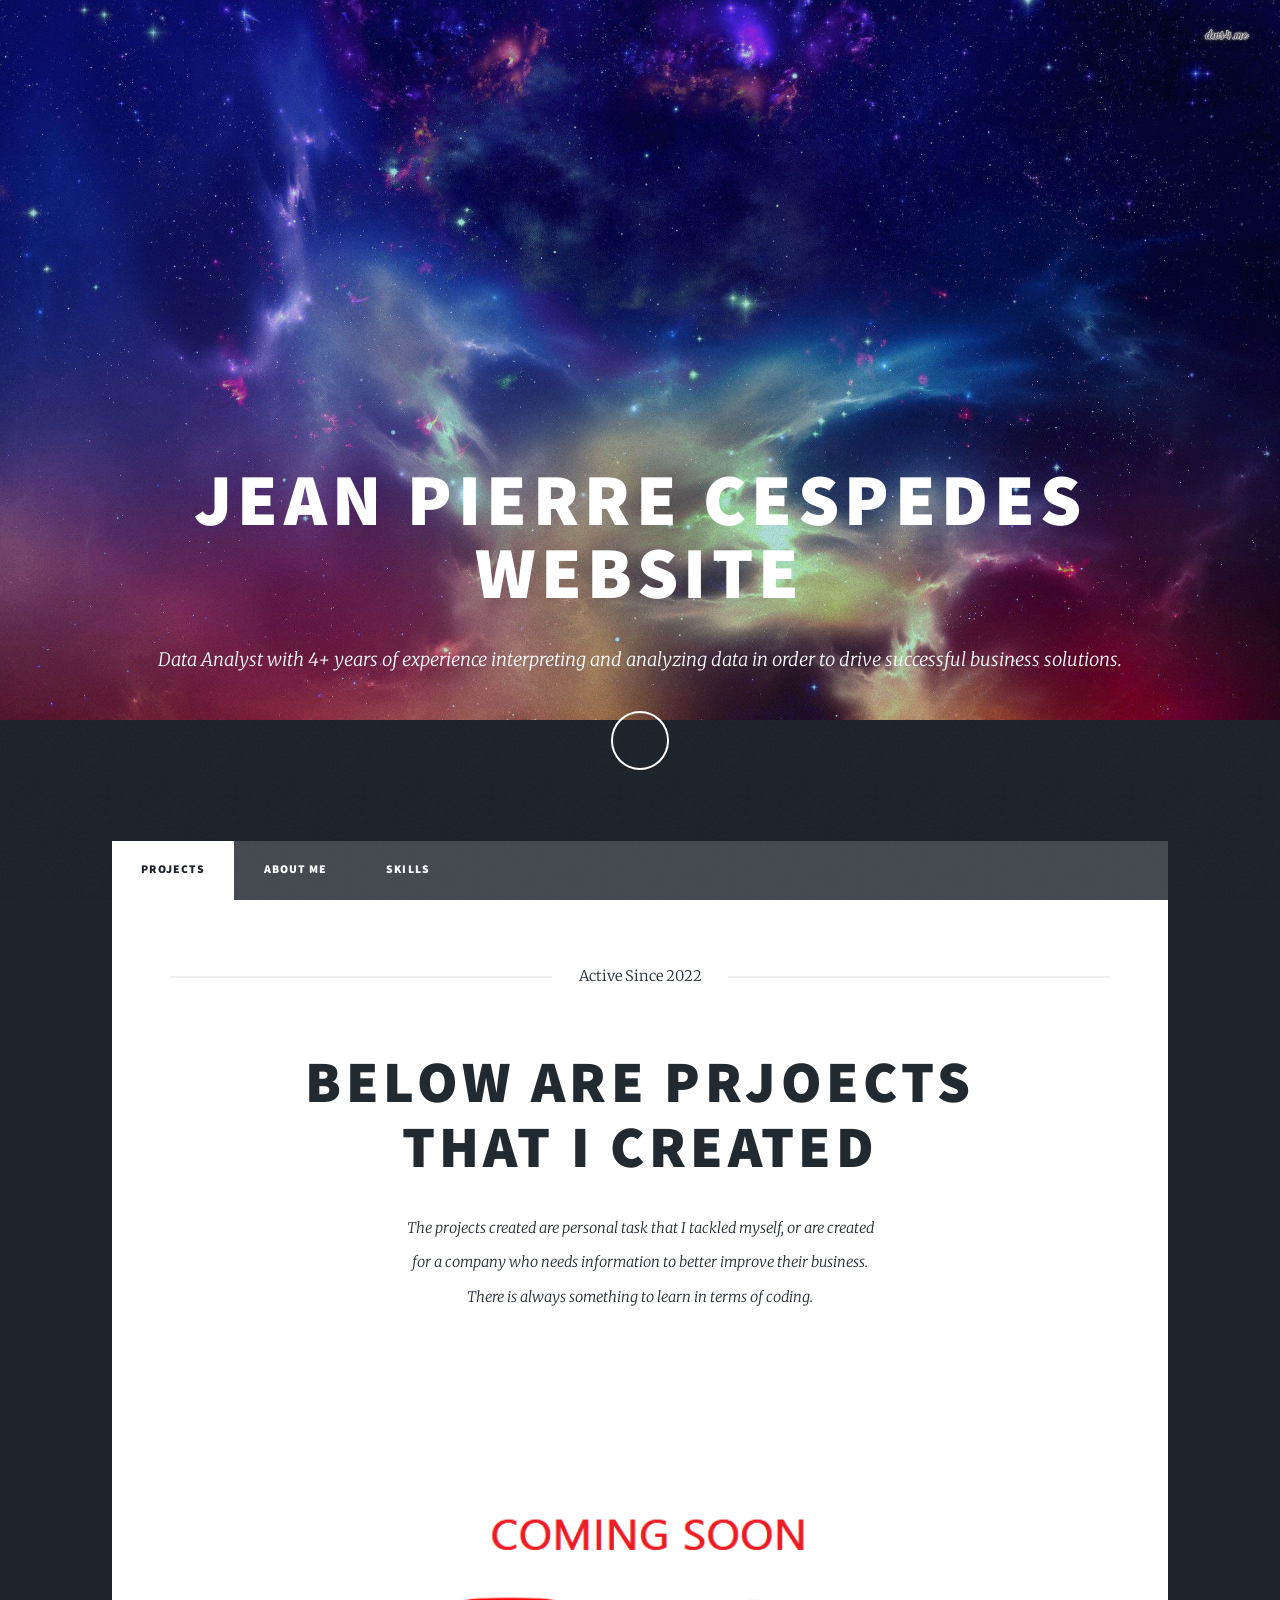
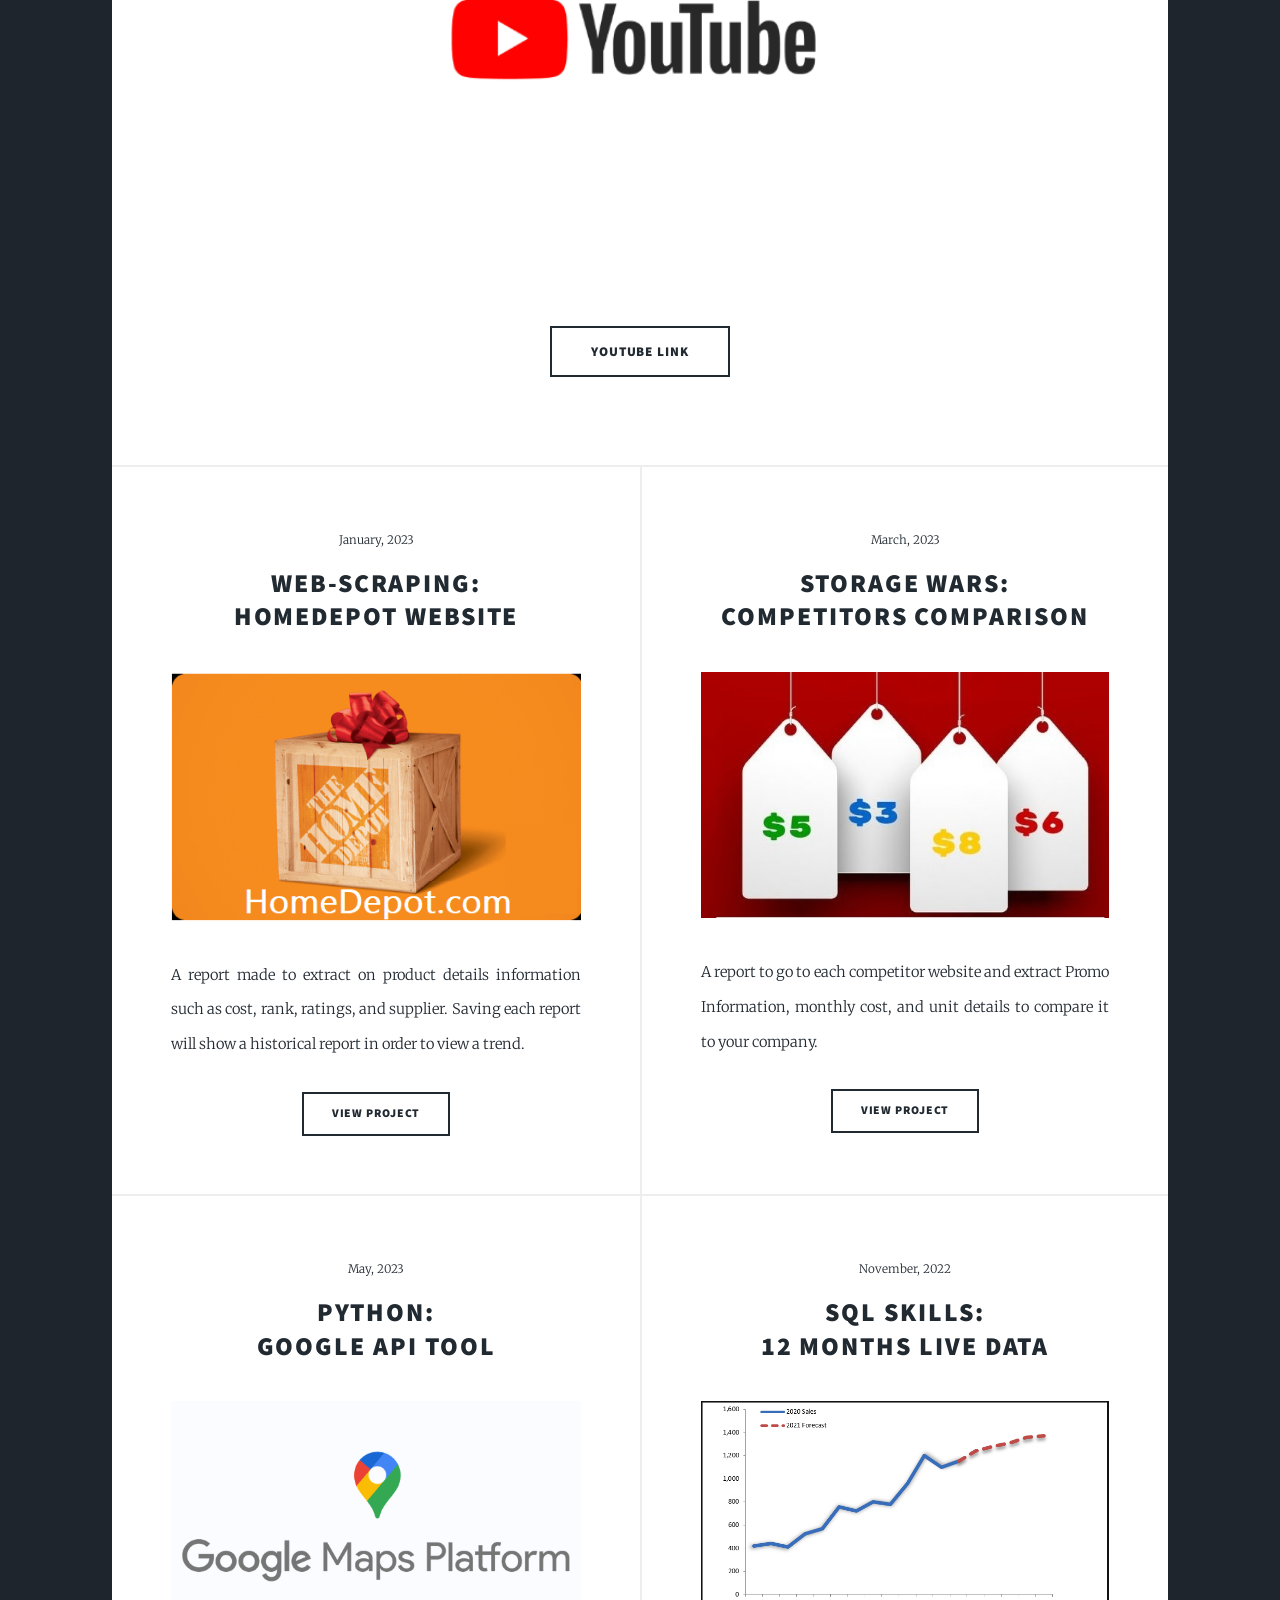
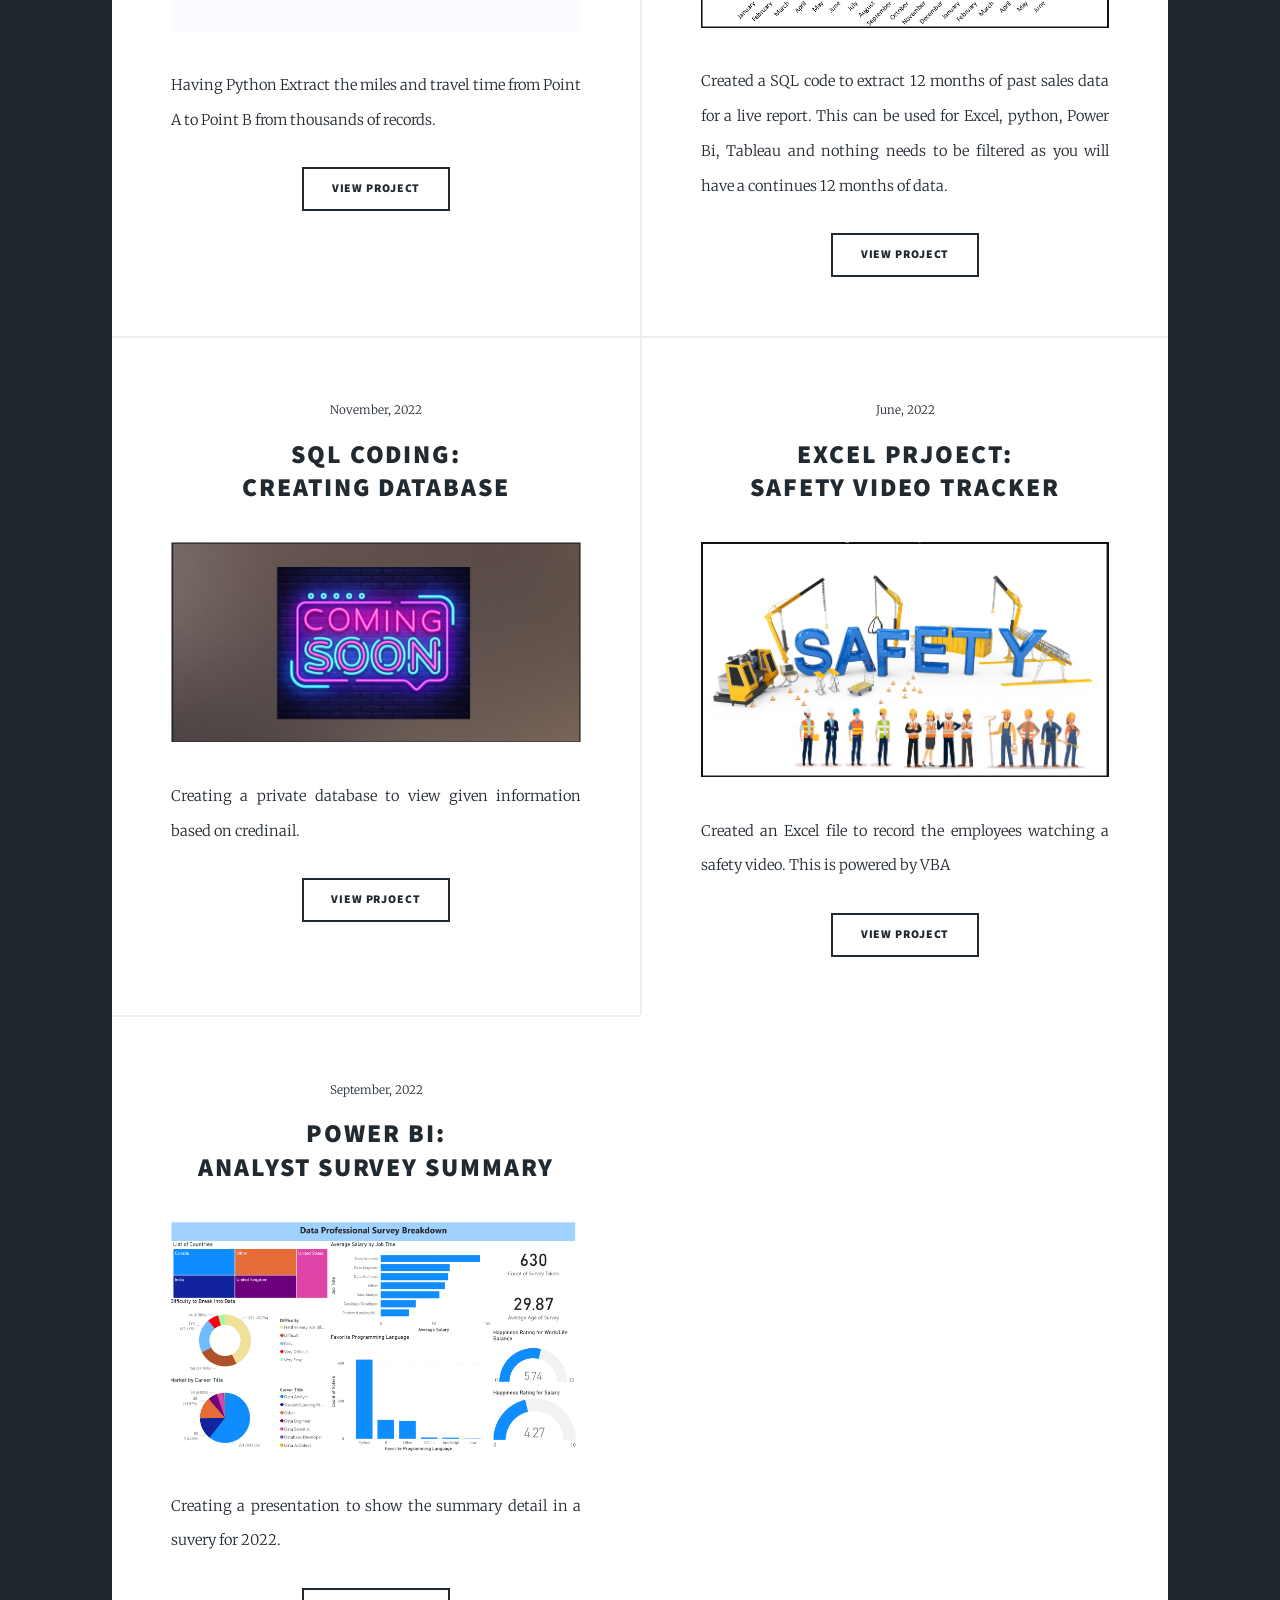
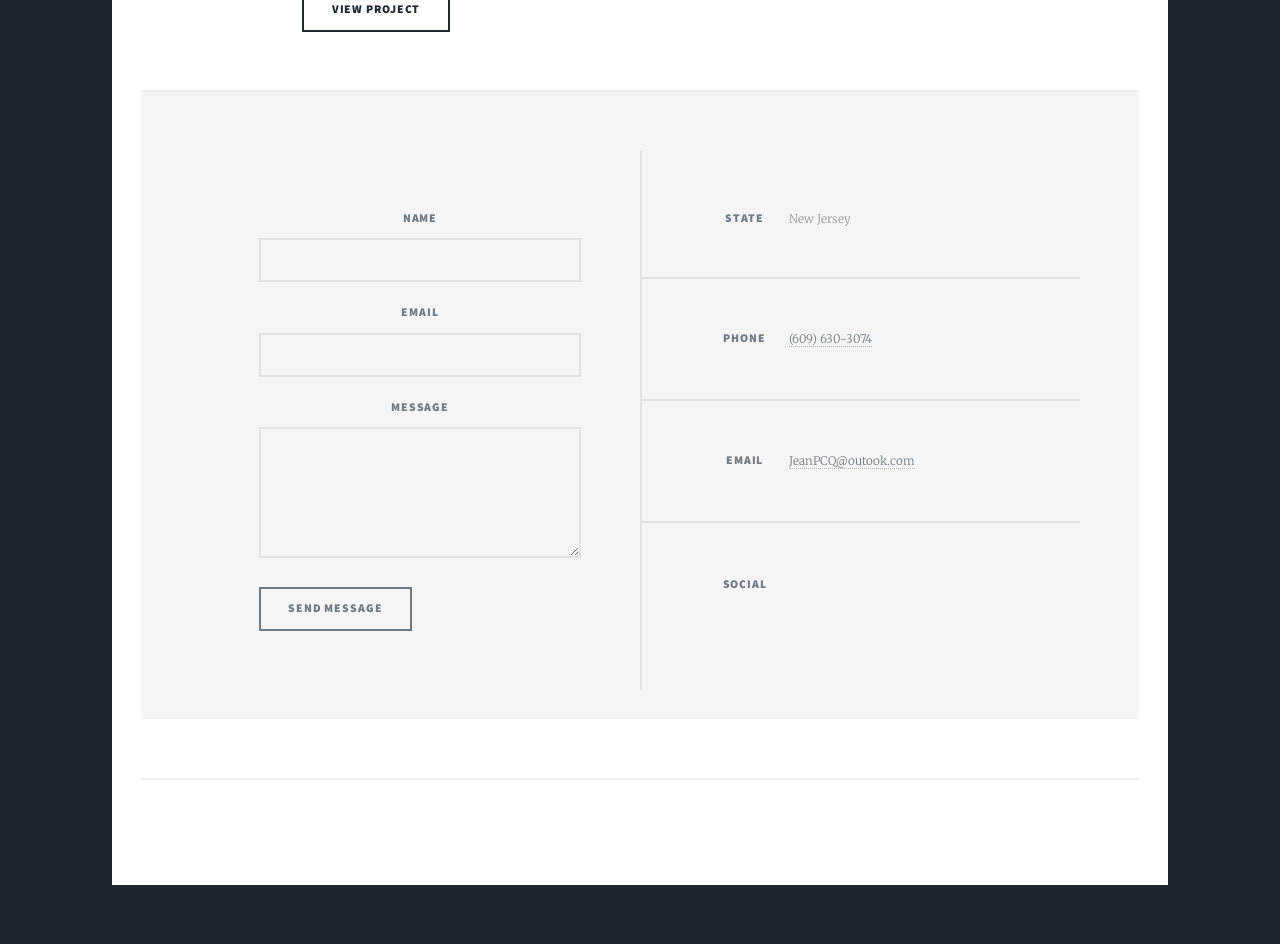
<file: index.html>
<!DOCTYPE HTML>
<html lang="en">
	<head>
		<meta charset="utf-8" />
		<meta name="viewport" content="width=device-width, initial-scale=1">
		<title> Jean Pierre Cespedes Website</title>
		<link rel="stylesheet" href="assets/css/main.css" />
		<noscript><link rel="stylesheet" href="assets/css/noscript.css" /></noscript>
	</head>
	<body class="is-preload">

		<!-- Wrapper -->
			<div id="wrapper" class="fade-in">

				<!-- Intro -->
					<div id="intro">
						<h1>Jean Pierre Cespedes<br />
						Website</h1>
						<p>Data Analyst with 4+ years of experience interpreting and analyzing data in order to drive successful business solutions.</p>
						<ul class="actions">
							<li><a href="#header" class="button icon solid solo fa-arrow-down scrolly">Continue</a></li>
						</ul>
					</div>

				<!-- Header -->
					<header id="header">
						<a href="index.html" class="logo">Projects</a>
					</header>

				<!-- Nav -->
					<nav id="nav">
						<ul class="links">
							<li class="active"><a href="index.html">Projects</a></li>
							<li><a href="generic.html">About Me</a></li>
							<li><a href="elements.html">Skills</a></li>
						</ul>
						<ul class="icons">
							<li><a href="https://www.linkedin.com/in/jean-c-959b56139/" class="icon brands alt fa-linkedin"><span class="label">LinkedIn</span></a></li>
							<li><a href="https://github.com/JeanPyerC?tab=repositories" class="icon brands alt fa-github"><span class="label">GitHub</span></a></li>
						</ul>
					</nav>

				<!-- Main -->
					<div id="main">

						<!-- Featured Post -->
							<article class="post featured">
								<header class="major">
									<span class="date">Active Since 2022</span>
									<h2><a href="#">Below are Prjoects<br />
									that I created</a></h2>
									<p>The projects created are personal task that I tackled myself, or are created<br />
									for a company who needs information to better improve their business.<br />
									There is always something to learn in terms of coding.</p>
								</header>
								<a href="#" class="image main" title="Link to YouTube"><img src="images/YoutubeLink.png" alt="" /></a>
								<ul class="actions special">
									<li><a href="#" class="button large">YouTube Link</a></li>
								</ul>
							</article>
						<!-- Posts -->
							<section class="posts">
								<article>
									<header>
										<span class="date">January, 2023</span>
										<h2><a href="#">Web-Scraping:<br />
										HomeDepot Website </a></h2>
									</header>
									<a href="https://github.com/JeanPyerC/Home_Depot_Scraper" class="image fit" title = "Web-Scraping: HomeDepot Website"><img src="images/HomeDepot.com.png" alt="" /></a>
									<p>A report made to extract on product details information such as cost, rank, ratings, and supplier. Saving each report will show a historical report in order to view a trend.</p>
									<ul class="actions special">
										<li><a href="https://github.com/JeanPyerC/Home_Depot_Scraper" class="button">View Project</a></li>
									</ul>
								</article>
								<article>
									<header>
										<span class="date">March, 2023</span>
										<h2><a href="#">Storage Wars:<br />
										Competitors Comparison </a></h2>
									</header>
									<a href="#" class="image fit" title="Storage Wars: Competitors Comparison"><img src="images/StrorageCompetitorComparison.jpg" alt="" /></a>
									<p>A report to go to each competitor website and extract Promo Information, monthly cost, and unit details to compare it to your company.</p>
									<ul class="actions special">
										<li><a href="#" class="button">View Project</a></li>
									</ul>
								</article>
								<article>
									<header>
										<span class="date">May, 2023</span>
										<h2>Python:<br />
										Google API Tool</a></h2>
									</header>
									<a href="https://github.com/JeanPyerC/Google_API" class="image fit" title="Python: Google API Tool"><img src="images/GoogleMapsAPI.png" alt="" /></a>
									<p>Having Python Extract the miles and travel time from Point A to Point B from thousands of records.</p>
									<ul class="actions special">
										<li><a href="https://github.com/JeanPyerC/Google_API" class="button">View Project</a></li>
									</ul>
								</article>
								<article>
									<header>
										<span class="date">November, 2022</span>
										<h2>SQL Skills:<br />
										12 Months Live Data</a></h2>
									</header>
									<a href="https://github.com/JeanPyerC/Live_Sales_Data" class="image fit" title="SQL Skills: 12 Months Live Data"><img src="images/SQLSales.png" alt="" /></a>
									<p>Created a SQL code to extract 12 months of past sales data for a live report. This can be used for Excel, python, Power Bi, Tableau and nothing needs to be filtered as you will have a continues 12 months of data.</p>
									<ul class="actions special">
										<li><a href="https://github.com/JeanPyerC/Live_Sales_Data" class="button">View Project</a></li>
									</ul>
								</article>
								<article>
									<header>
										<span class="date">November, 2022</span>
										<h2><a href="#">SQL Coding:<br />
										Creating Database</a></h2>
									</header>
									<a href="#" class="image fit" title="SQL Coding: Creating Database"><img src="images/ComingSoon.png" alt="" /></a>
									<p>Creating a private database to view given information based on credinail.</p>
									<ul class="actions special">
										<li><a href="#" class="button">View Prjoect</a></li>
									</ul>
								</article>
								<article>
									<header>
										<span class="date">June, 2022</span>
										<h2>Excel Prjoect:<br />
										Safety Video Tracker</a></h2>
									</header>
									<a class="image fit"><img src="images/ExcelSafetyVideo.png" alt="" /></a>
									<p>Created an Excel file to record the employees watching a safety video. This is powered by VBA</p>
									<ul class="actions special">
										<li><a href="https://github.com/JeanPyerC/Safety_Video_Log" class="button">View Project</a></li>
									</ul>
								</article>
								<article>
									<header>
										<span class="date">September, 2022</span>
										<h2>Power Bi:<br />
										Analyst Survey Summary</a></h2>
									</header>
									<a class="image fit"><img src="images/PowerBi-2022_Survey_Analyst.png" alt="" /></a>
									<p>Creating a presentation to show the summary detail in a suvery for 2022.</p>
									<ul class="actions special">
										<li><a href="https://app.powerbi.com/groups/me/reports/1873a362-6a4c-4ca5-83cc-abce7375c446/ReportSection" class="button">View Project</a></li>
									</ul>
								</article>
							</section>

						<!-- Footer -->
							<!--<footer>
								<div class="pagination">
									<a href="#" class="previous">Prev</a>-->
								<!--	<a href="#" class="page active">1</a>
									<a href="#" class="page">2</a>
									<a href="#" class="page">3</a>
									<span class="extra">&hellip;</span>
									<a href="#" class="page">8</a>
									<a href="#" class="page">9</a>
									<a href="#" class="page">10</a>
									<a href="#" class="next">Next</a>
								</div>
							</footer>

					</div>

				<!-- Footer -->
					<footer id="footer">
						<section>
							<form method="post" action="#">
								<div class="fields">
									<div class="field">
										<label for="name">Name</label>
										<input type="text" name="name" id="name" />
									</div>
									<div class="field">
										<label for="email">Email</label>
										<input type="text" name="email" id="email" />
									</div>
									<div class="field">
										<label for="message">Message</label>
										<textarea name="message" id="message" rows="3"></textarea>
									</div>
								</div>
								<ul class="actions">
									<li><input type="submit" value="Send Message" /></li>
								</ul>
							</form>
						</section>
						<section class="split contact">
							<section class="alt">
								<h3>State</h3>
								<p>New Jersey</p>
							</section>
							<section>
								<h3>Phone</h3>
								<p><a href="#">(609) 630-3074</a></p>
							</section>
							<section>
								<h3>Email</h3>
								<p><a href="#">JeanPCQ@outook.com</a></p>
							</section>
							<section>
								<h3>Social</h3>
								<ul class="icons alt">
									<li><a href="https://www.linkedin.com/in/jean-c-959b56139/" class="icon brands alt fa-linkedin"><span class="label">LinkedIn</span></a></li>
									<li><a href="https://github.com/JeanPyerC?tab=repositories" class="icon brands alt fa-github"><span class="label">GitHub</span></a></li>
								</ul>
							</section>
						</section>
					</footer>

				<!-- Copyright -->
					<div id="copyright">
						<ul><li>&copy; JeanPCQ </li><li> This website is monitor by Jean Pierre Cespedes </a></li></ul>
					</div>

			</div>

		<!-- Scripts -->
			<script src="assets/js/jquery.min.js"></script>
			<script src="assets/js/jquery.scrollex.min.js"></script>
			<script src="assets/js/jquery.scrolly.min.js"></script>
			<script src="assets/js/browser.min.js"></script>
			<script src="assets/js/breakpoints.min.js"></script>
			<script src="assets/js/util.js"></script>
			<script src="assets/js/main.js"></script>

	</body>
</html>
</file>
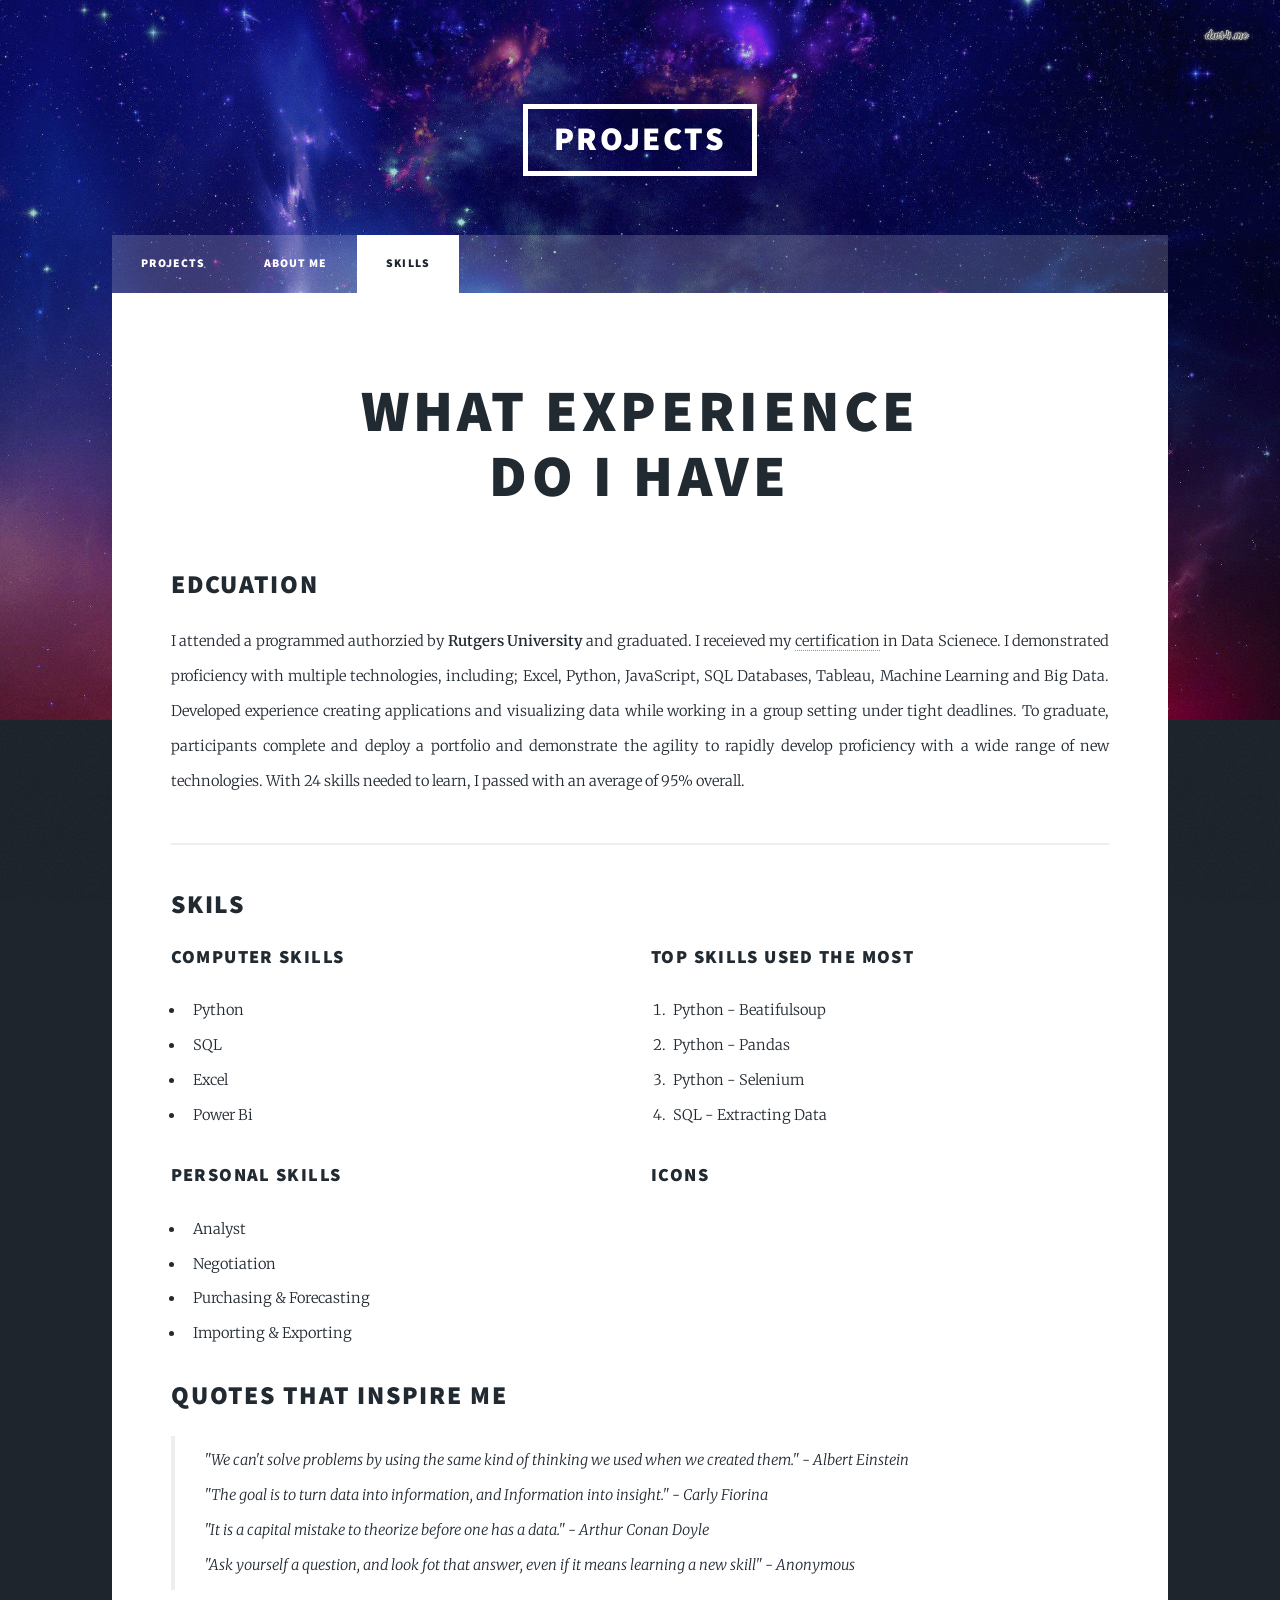
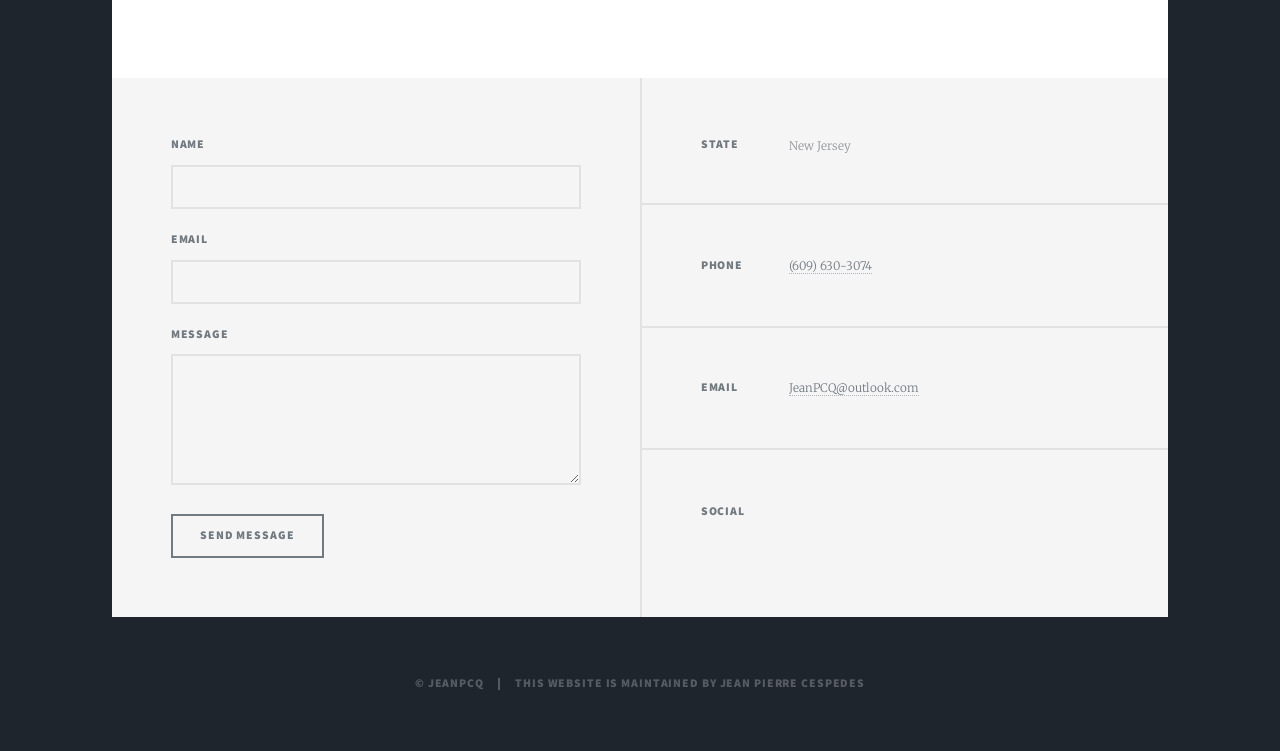
<file: elements.html>
<!DOCTYPE HTML>
<html lang="en">
	<head>
		<meta charset="utf-8" />
		<meta name="viewport" content="width=device-width, initial-scale=1">
		<title>Background Information</title>
		<link rel="stylesheet" href="assets/css/main.css" />
		<noscript><link rel="stylesheet" href="assets/css/noscript.css" /></noscript>
	</head>
	<body class="is-preload">

		<!-- Wrapper -->
			<div id="wrapper">

				<!-- Header -->
					<header id="header">
						<a href="index.html" class="logo">Projects</a>
					</header>

				<!-- Nav -->
					<nav id="nav">
						<ul class="links">
							<li><a href="index.html">Projects</a></li>
							<li><a href="generic.html">About Me</a></li>
							<li class="active"><a href="elements.html">Skills</a></li>
						</ul>
						<ul class="icons">
							<li><a href="https://www.linkedin.com/in/jean-c-959b56139/" class="icon brands alt fa-linkedin"><span class="label">LinkedIn</span></a></li>
							<li><a href="https://github.com/JeanPyerC?tab=repositories" class="icon brands alt fa-github"><span class="label">GitHub</span></a></li>
						</ul>
					</nav>

				<!-- Main -->
					<div id="main">

						<!-- Post -->
							<section class="post">
								<header class="major">
									<h1>What Experience<br />
									Do I have</h1>
								</header>

								<!-- Text stuff -->
									<h2>Edcuation</h2>
									<p>I attended a programmed authorzied by <b>Rutgers University</b> and graduated. I receieved my <a href="https://www.credly.com/badges/18e54d21-bced-44b0-8982-285d8b2b0a6f"> certification</a> in Data Scienece. I demonstrated proficiency with multiple technologies, including; Excel, Python, JavaScript, SQL Databases, Tableau, Machine Learning and Big Data. Developed experience creating applications and visualizing data while working in a group setting under tight deadlines. To graduate, participants complete and deploy a portfolio and demonstrate the agility to rapidly develop proficiency with a wide range of new technologies. With 24 skills needed to learn, I passed with an average of 95% overall. 
									<hr />


								<!-- Lists -->
									<h2>Skils</h2>
									<div class="row">
										<div class="col-6 col-12-small">

											<h3>Computer Skills</h3>
											<ul>
												<li>Python</li>
												<li>SQL</li>
												<li>Excel</li>
												<li>Power Bi</li>
											</ul>

											<h3>Personal Skills</h3>
											<ul class="alt">
												<li>Analyst</li>
												<li>Negotiation</li>
												<li>Purchasing & Forecasting</li>
												<li>Importing & Exporting</li>
											</ul>

										</div>
										<div class="col-6 col-12-small">

											<h3>Top Skills Used The Most</h3>
											<ol>
												<li>Python - Beatifulsoup</li>
												<li>Python - Pandas</li>
												<li>Python - Selenium</li>
												<li>SQL - Extracting Data</li>
											</ol>

											<h3>Icons</h3>
											<ul class="icons">
												<li><a href="https://www.linkedin.com/in/jean-c-959b56139/" class="icon brands alt fa-linkedin"><span class="label">LinkedIn</span></a></li>
												<li><a href="https://github.com/JeanPyerC?tab=repositories" class="icon brands alt fa-github"><span class="label">GitHub</span></a></li>

										</div>
									</div>

								<!-- Blockquote -->
									<h2> Quotes that Inspire Me </h2>
									<blockquote>"We can't solve problems by using the same kind of thinking we used when we created them." - Albert Einstein<br />
										"The goal is to turn data into information, and Information into insight." - Carly Fiorina<br />
										"It is a capital mistake to theorize before one has a data." - Arthur Conan Doyle<br />
										"Ask yourself a question, and look fot that answer, even if it means learning a new skill" - Anonymous
										
									</blockquote>
</code></pre>

							</section>

					</div>

				<!-- Footer -->
					<footer id="footer">
						<section>
							<form method="post" action="#">
								<div class="fields">
									<div class="field">
										<label for="name">Name</label>
										<input type="text" name="name" id="name" />
									</div>
									<div class="field">
										<label for="email">Email</label>
										<input type="text" name="email" id="email" />
									</div>
									<div class="field">
										<label for="message">Message</label>
										<textarea name="message" id="message" rows="3"></textarea>
									</div>
								</div>
								<ul class="actions">
									<li><input type="submit" value="Send Message" /></li>
								</ul>
							</form>
						</section>
						<section class="split contact">
							<section class="alt">
								<h3>STATE</h3>
								<p>New Jersey</p>
							</section>
							<section>
								<h3>Phone</h3>
								<p><a href="#">(609) 630-3074</a></p>
							</section>
							<section>
								<h3>Email</h3>
								<p><a href="#">JeanPCQ@outlook.com</a></p>
							</section>
							<section>
								<h3>Social</h3>
								<ul class="icons alt">
									<li><a href="https://www.linkedin.com/in/jean-c-959b56139/" class="icon brands alt fa-linkedin"><span class="label">LinkedIn</span></a></li>
									<li><a href="https://github.com/JeanPyerC?tab=repositories" class="icon brands alt fa-github"><span class="label">GitHub</span></a></li>
								</ul>
							</section>
						</section>
					</footer>

				<!-- Copyright -->
					<div id="copyright">
						<ul><li>&copy; JeanPCQ</li><li>THIS WEBSITE IS MAINTAINED BY JEAN PIERRE CESPEDES</a></li></ul>
					</div>

			</div>

		<!-- Scripts -->
			<script src="assets/js/jquery.min.js"></script>
			<script src="assets/js/jquery.scrollex.min.js"></script>
			<script src="assets/js/jquery.scrolly.min.js"></script>
			<script src="assets/js/browser.min.js"></script>
			<script src="assets/js/breakpoints.min.js"></script>
			<script src="assets/js/util.js"></script>
			<script src="assets/js/main.js"></script>

	</body>
</html>
</file>
<file: assets/css/main.css>
@import url(fontawesome-all.min.css);
@import url("https://fonts.googleapis.com/css?family=Merriweather:300,700,300italic,700italic|Source+Sans+Pro:900");

/*
	Massively by HTML5 UP
	html5up.net | @ajlkn
	Free for personal and commercial use under the CCA 3.0 license (html5up.net/license)
*/

html, body, div, span, applet, object,
iframe, h1, h2, h3, h4, h5, h6, p, blockquote,
pre, a, abbr, acronym, address, big, cite,
code, del, dfn, em, img, ins, kbd, q, s, samp,
small, strike, strong, sub, sup, tt, var, b,
u, i, center, dl, dt, dd, ol, ul, li, fieldset,
form, label, legend, table, caption, tbody,
tfoot, thead, tr, th, td, article, aside,
canvas, details, embed, figure, figcaption,
footer, header, hgroup, menu, nav, output, ruby,
section, summary, time, mark, audio, video {
	margin: 0;
	padding: 0;
	border: 0;
	font-size: 100%;
	font: inherit;
	vertical-align: baseline;}

article, aside, details, figcaption, figure,
footer, header, hgroup, menu, nav, section {
	display: block;}

body {
	line-height: 1;
}

ol, ul {
	list-style: none;
}

blockquote, q {
	quotes: none;
}

	blockquote:before, blockquote:after, q:before, q:after {
		content: '';
		content: none;
	}

table {
	border-collapse: collapse;
	border-spacing: 0;
}

body {
	-webkit-text-size-adjust: none;
}

mark {
	background-color: transparent;
	color: inherit;
}

input::-moz-focus-inner {
	border: 0;
	padding: 0;
}

input, select, textarea {
	-moz-appearance: none;
	-webkit-appearance: none;
	-ms-appearance: none;
	appearance: none;
}

/* Basic */

	@-ms-viewport {
		width: device-width;
	}

	body {
		-ms-overflow-style: scrollbar;
	}

	@media screen and (max-width: 480px) {

		html, body {
			min-width: 320px;
		}

	}

	html {
		box-sizing: border-box;
	}

	*, *:before, *:after {
		box-sizing: inherit;
	}

	body {
		background-color: #1e252d;
	}

		body.is-preload *, body.is-preload *:before, body.is-preload *:after {
			-moz-animation: none !important;
			-webkit-animation: none !important;
			-ms-animation: none !important;
			animation: none !important;
			-moz-transition: none !important;
			-webkit-transition: none !important;
			-ms-transition: none !important;
			transition: none !important;
		}

/* Type */

	html {
		font-size: 16pt;
	}

		@media screen and (max-width: 1680px) {

			html {
				font-size: 12pt;
			}

		}

		@media screen and (max-width: 1280px) {

			html {
				font-size: 11pt;
			}

		}

		@media screen and (max-width: 360px) {

			html {
				font-size: 10pt;
			}

		}

	body {
		color: #212931;
	}

	body, input, select, textarea {
		font-family: "Merriweather", Georgia, serif;
		font-weight: 300;
		font-size: 1rem;
		line-height: 2.375;
	}

	a {
		-moz-transition: color 0.2s ease-in-out, background-color 0.2s ease-in-out, border-color 0.2s ease-in-out, box-shadow 0.2s ease-in-out;
		-webkit-transition: color 0.2s ease-in-out, background-color 0.2s ease-in-out, border-color 0.2s ease-in-out, box-shadow 0.2s ease-in-out;
		-ms-transition: color 0.2s ease-in-out, background-color 0.2s ease-in-out, border-color 0.2s ease-in-out, box-shadow 0.2s ease-in-out;
		transition: color 0.2s ease-in-out, background-color 0.2s ease-in-out, border-color 0.2s ease-in-out, box-shadow 0.2s ease-in-out;
		border-bottom: dotted 1px;
		text-decoration: none;
	}

		a:hover {
			border-bottom-color: transparent;
		}

	strong, b {
		font-weight: 600;
	}

	em, i {
		font-style: italic;
	}

	p {
		text-align: justify;
		margin: 0 0 2rem 0;
	}

	h1, h2, h3, h4, h5, h6 {
		font-family: "Source Sans Pro", Helvetica, sans-serif;
		font-weight: 900;
		line-height: 1.5;
		letter-spacing: 0.075em;
		text-transform: uppercase;
		margin: 0 0 1rem 0;
	}

		h1 a, h2 a, h3 a, h4 a, h5 a, h6 a {
			border-bottom: 0;
			color: inherit;
			text-decoration: none;
		}

	h1 {
		font-size: 4rem;
		line-height: 1.1;
		margin: 0 0 2rem 0;
	}

	h2 {
		font-size: 1.75rem;
		line-height: 1.3;
		margin: 0 0 1.5rem 0;
	}

	h3 {
		font-size: 1.25rem;
		margin: 0 0 1.5rem 0;
	}

	h4 {
		font-size: 1rem;
	}

	h5 {
		font-size: 0.9rem;
	}

	h6 {
		font-size: 0.8rem;
	}

	sub {
		font-size: 0.8rem;
		position: relative;
		top: 0.5rem;
	}

	sup {
		font-size: 0.8rem;
		position: relative;
		top: -0.5rem;
	}

	blockquote {
		border-left: solid 4px;
		font-style: italic;
		margin: 0 0 2rem 0;
		padding: 0.5rem 0 0.5rem 2rem;
	}

	code {
		border: solid 2px;
		font-family: "Courier New", monospace;
		font-size: 0.9rem;
		margin: 0 0.25rem;
		padding: 0.25rem 0.65rem;
	}

	pre {
		-webkit-overflow-scrolling: touch;
		font-family: "Courier New", monospace;
		font-size: 0.9rem;
		margin: 0 0 2rem 0;
	}

		pre code {
			display: block;
			line-height: 1.75;
			padding: 1rem 1.5rem;
			overflow-x: auto;
		}

	hr {
		border: 0;
		border-bottom: solid 2px;
		margin: 3rem 0;
	}

		hr.major {
			margin: 5rem 0;
		}

	.align-left {
		text-align: left;
	}

	.align-center {
		text-align: center;
	}

	.align-right {
		text-align: right;
	}

	input, select, textarea {
		color: #212931;
	}

	a {
		color: #212931;
		border-bottom-color: rgba(33, 41, 49, 0.5);
	}

		a:hover {
			border-bottom-color: transparent;
			color: #18bfef !important;
		}

	strong, b {
		color: #212931;
	}

	h1, h2, h3, h4, h5, h6 {
		color: #212931;
	}

	blockquote {
		border-left-color: #eeeeee;
	}

	code {
		background: rgba(220, 220, 220, 0.25);
		border-color: #eeeeee;
	}

	hr {
		border-bottom-color: #eeeeee;
	}

/* Row */

	.row {
		display: flex;
		flex-wrap: wrap;
		box-sizing: border-box;
		align-items: stretch;
	}

		.row > * {
			box-sizing: border-box;
		}

		.row.gtr-uniform > * > :last-child {
			margin-bottom: 0;
		}

		.row.aln-left {
			justify-content: flex-start;
		}

		.row.aln-center {
			justify-content: center;
		}

		.row.aln-right {
			justify-content: flex-end;
		}

		.row.aln-top {
			align-items: flex-start;
		}

		.row.aln-middle {
			align-items: center;
		}

		.row.aln-bottom {
			align-items: flex-end;
		}

		.row > .imp {
			order: -1;
		}

		.row > .col-1 {
			width: 8.33333%;
		}

		.row > .off-1 {
			margin-left: 8.33333%;
		}

		.row > .col-2 {
			width: 16.66667%;
		}

		.row > .off-2 {
			margin-left: 16.66667%;
		}

		.row > .col-3 {
			width: 25%;
		}

		.row > .off-3 {
			margin-left: 25%;
		}

		.row > .col-4 {
			width: 33.33333%;
		}

		.row > .off-4 {
			margin-left: 33.33333%;
		}

		.row > .col-5 {
			width: 41.66667%;
		}

		.row > .off-5 {
			margin-left: 41.66667%;
		}

		.row > .col-6 {
			width: 50%;
		}

		.row > .off-6 {
			margin-left: 50%;
		}

		.row > .col-7 {
			width: 58.33333%;
		}

		.row > .off-7 {
			margin-left: 58.33333%;
		}

		.row > .col-8 {
			width: 66.66667%;
		}

		.row > .off-8 {
			margin-left: 66.66667%;
		}

		.row > .col-9 {
			width: 75%;
		}

		.row > .off-9 {
			margin-left: 75%;
		}

		.row > .col-10 {
			width: 83.33333%;
		}

		.row > .off-10 {
			margin-left: 83.33333%;
		}

		.row > .col-11 {
			width: 91.66667%;
		}

		.row > .off-11 {
			margin-left: 91.66667%;
		}

		.row > .col-12 {
			width: 100%;
		}

		.row > .off-12 {
			margin-left: 100%;
		}

		.row.gtr-0 {
			margin-top: 0;
			margin-left: 0rem;
		}

			.row.gtr-0 > * {
				padding: 0 0 0 0rem;
			}

			.row.gtr-0.gtr-uniform {
				margin-top: 0rem;
			}

				.row.gtr-0.gtr-uniform > * {
					padding-top: 0rem;
				}

		.row.gtr-25 {
			margin-top: 0;
			margin-left: -0.375rem;
		}

			.row.gtr-25 > * {
				padding: 0 0 0 0.375rem;
			}

			.row.gtr-25.gtr-uniform {
				margin-top: -0.375rem;
			}

				.row.gtr-25.gtr-uniform > * {
					padding-top: 0.375rem;
				}

		.row.gtr-50 {
			margin-top: 0;
			margin-left: -0.75rem;
		}

			.row.gtr-50 > * {
				padding: 0 0 0 0.75rem;
			}

			.row.gtr-50.gtr-uniform {
				margin-top: -0.75rem;
			}

				.row.gtr-50.gtr-uniform > * {
					padding-top: 0.75rem;
				}

		.row {
			margin-top: 0;
			margin-left: -1.5rem;
		}

			.row > * {
				padding: 0 0 0 1.5rem;
			}

			.row.gtr-uniform {
				margin-top: -1.5rem;
			}

				.row.gtr-uniform > * {
					padding-top: 1.5rem;
				}

		.row.gtr-150 {
			margin-top: 0;
			margin-left: -2.25rem;
		}

			.row.gtr-150 > * {
				padding: 0 0 0 2.25rem;
			}

			.row.gtr-150.gtr-uniform {
				margin-top: -2.25rem;
			}

				.row.gtr-150.gtr-uniform > * {
					padding-top: 2.25rem;
				}

		.row.gtr-200 {
			margin-top: 0;
			margin-left: -3rem;
		}

			.row.gtr-200 > * {
				padding: 0 0 0 3rem;
			}

			.row.gtr-200.gtr-uniform {
				margin-top: -3rem;
			}

				.row.gtr-200.gtr-uniform > * {
					padding-top: 3rem;
				}

		@media screen and (max-width: 1680px) {

			.row {
				display: flex;
				flex-wrap: wrap;
				box-sizing: border-box;
				align-items: stretch;
			}

				.row > * {
					box-sizing: border-box;
				}

				.row.gtr-uniform > * > :last-child {
					margin-bottom: 0;
				}

				.row.aln-left {
					justify-content: flex-start;
				}

				.row.aln-center {
					justify-content: center;
				}

				.row.aln-right {
					justify-content: flex-end;
				}

				.row.aln-top {
					align-items: flex-start;
				}

				.row.aln-middle {
					align-items: center;
				}

				.row.aln-bottom {
					align-items: flex-end;
				}

				.row > .imp-xlarge {
					order: -1;
				}

				.row > .col-1-xlarge {
					width: 8.33333%;
				}

				.row > .off-1-xlarge {
					margin-left: 8.33333%;
				}

				.row > .col-2-xlarge {
					width: 16.66667%;
				}

				.row > .off-2-xlarge {
					margin-left: 16.66667%;
				}

				.row > .col-3-xlarge {
					width: 25%;
				}

				.row > .off-3-xlarge {
					margin-left: 25%;
				}

				.row > .col-4-xlarge {
					width: 33.33333%;
				}

				.row > .off-4-xlarge {
					margin-left: 33.33333%;
				}

				.row > .col-5-xlarge {
					width: 41.66667%;
				}

				.row > .off-5-xlarge {
					margin-left: 41.66667%;
				}

				.row > .col-6-xlarge {
					width: 50%;
				}

				.row > .off-6-xlarge {
					margin-left: 50%;
				}

				.row > .col-7-xlarge {
					width: 58.33333%;
				}

				.row > .off-7-xlarge {
					margin-left: 58.33333%;
				}

				.row > .col-8-xlarge {
					width: 66.66667%;
				}

				.row > .off-8-xlarge {
					margin-left: 66.66667%;
				}

				.row > .col-9-xlarge {
					width: 75%;
				}

				.row > .off-9-xlarge {
					margin-left: 75%;
				}

				.row > .col-10-xlarge {
					width: 83.33333%;
				}

				.row > .off-10-xlarge {
					margin-left: 83.33333%;
				}

				.row > .col-11-xlarge {
					width: 91.66667%;
				}

				.row > .off-11-xlarge {
					margin-left: 91.66667%;
				}

				.row > .col-12-xlarge {
					width: 100%;
				}

				.row > .off-12-xlarge {
					margin-left: 100%;
				}

				.row.gtr-0 {
					margin-top: 0;
					margin-left: 0rem;
				}

					.row.gtr-0 > * {
						padding: 0 0 0 0rem;
					}

					.row.gtr-0.gtr-uniform {
						margin-top: 0rem;
					}

						.row.gtr-0.gtr-uniform > * {
							padding-top: 0rem;
						}

				.row.gtr-25 {
					margin-top: 0;
					margin-left: -0.375rem;
				}

					.row.gtr-25 > * {
						padding: 0 0 0 0.375rem;
					}

					.row.gtr-25.gtr-uniform {
						margin-top: -0.375rem;
					}

						.row.gtr-25.gtr-uniform > * {
							padding-top: 0.375rem;
						}

				.row.gtr-50 {
					margin-top: 0;
					margin-left: -0.75rem;
				}

					.row.gtr-50 > * {
						padding: 0 0 0 0.75rem;
					}

					.row.gtr-50.gtr-uniform {
						margin-top: -0.75rem;
					}

						.row.gtr-50.gtr-uniform > * {
							padding-top: 0.75rem;
						}

				.row {
					margin-top: 0;
					margin-left: -1.5rem;
				}

					.row > * {
						padding: 0 0 0 1.5rem;
					}

					.row.gtr-uniform {
						margin-top: -1.5rem;
					}

						.row.gtr-uniform > * {
							padding-top: 1.5rem;
						}

				.row.gtr-150 {
					margin-top: 0;
					margin-left: -2.25rem;
				}

					.row.gtr-150 > * {
						padding: 0 0 0 2.25rem;
					}

					.row.gtr-150.gtr-uniform {
						margin-top: -2.25rem;
					}

						.row.gtr-150.gtr-uniform > * {
							padding-top: 2.25rem;
						}

				.row.gtr-200 {
					margin-top: 0;
					margin-left: -3rem;
				}

					.row.gtr-200 > * {
						padding: 0 0 0 3rem;
					}

					.row.gtr-200.gtr-uniform {
						margin-top: -3rem;
					}

						.row.gtr-200.gtr-uniform > * {
							padding-top: 3rem;
						}

		}

		@media screen and (max-width: 1280px) {

			.row {
				display: flex;
				flex-wrap: wrap;
				box-sizing: border-box;
				align-items: stretch;
			}

				.row > * {
					box-sizing: border-box;
				}

				.row.gtr-uniform > * > :last-child {
					margin-bottom: 0;
				}

				.row.aln-left {
					justify-content: flex-start;
				}

				.row.aln-center {
					justify-content: center;
				}

				.row.aln-right {
					justify-content: flex-end;
				}

				.row.aln-top {
					align-items: flex-start;
				}

				.row.aln-middle {
					align-items: center;
				}

				.row.aln-bottom {
					align-items: flex-end;
				}

				.row > .imp-large {
					order: -1;
				}

				.row > .col-1-large {
					width: 8.33333%;
				}

				.row > .off-1-large {
					margin-left: 8.33333%;
				}

				.row > .col-2-large {
					width: 16.66667%;
				}

				.row > .off-2-large {
					margin-left: 16.66667%;
				}

				.row > .col-3-large {
					width: 25%;
				}

				.row > .off-3-large {
					margin-left: 25%;
				}

				.row > .col-4-large {
					width: 33.33333%;
				}

				.row > .off-4-large {
					margin-left: 33.33333%;
				}

				.row > .col-5-large {
					width: 41.66667%;
				}

				.row > .off-5-large {
					margin-left: 41.66667%;
				}

				.row > .col-6-large {
					width: 50%;
				}

				.row > .off-6-large {
					margin-left: 50%;
				}

				.row > .col-7-large {
					width: 58.33333%;
				}

				.row > .off-7-large {
					margin-left: 58.33333%;
				}

				.row > .col-8-large {
					width: 66.66667%;
				}

				.row > .off-8-large {
					margin-left: 66.66667%;
				}

				.row > .col-9-large {
					width: 75%;
				}

				.row > .off-9-large {
					margin-left: 75%;
				}

				.row > .col-10-large {
					width: 83.33333%;
				}

				.row > .off-10-large {
					margin-left: 83.33333%;
				}

				.row > .col-11-large {
					width: 91.66667%;
				}

				.row > .off-11-large {
					margin-left: 91.66667%;
				}

				.row > .col-12-large {
					width: 100%;
				}

				.row > .off-12-large {
					margin-left: 100%;
				}

				.row.gtr-0 {
					margin-top: 0;
					margin-left: 0rem;
				}

					.row.gtr-0 > * {
						padding: 0 0 0 0rem;
					}

					.row.gtr-0.gtr-uniform {
						margin-top: 0rem;
					}

						.row.gtr-0.gtr-uniform > * {
							padding-top: 0rem;
						}

				.row.gtr-25 {
					margin-top: 0;
					margin-left: -0.375rem;
				}

					.row.gtr-25 > * {
						padding: 0 0 0 0.375rem;
					}

					.row.gtr-25.gtr-uniform {
						margin-top: -0.375rem;
					}

						.row.gtr-25.gtr-uniform > * {
							padding-top: 0.375rem;
						}

				.row.gtr-50 {
					margin-top: 0;
					margin-left: -0.75rem;
				}

					.row.gtr-50 > * {
						padding: 0 0 0 0.75rem;
					}

					.row.gtr-50.gtr-uniform {
						margin-top: -0.75rem;
					}

						.row.gtr-50.gtr-uniform > * {
							padding-top: 0.75rem;
						}

				.row {
					margin-top: 0;
					margin-left: -1.5rem;
				}

					.row > * {
						padding: 0 0 0 1.5rem;
					}

					.row.gtr-uniform {
						margin-top: -1.5rem;
					}

						.row.gtr-uniform > * {
							padding-top: 1.5rem;
						}

				.row.gtr-150 {
					margin-top: 0;
					margin-left: -2.25rem;
				}

					.row.gtr-150 > * {
						padding: 0 0 0 2.25rem;
					}

					.row.gtr-150.gtr-uniform {
						margin-top: -2.25rem;
					}

						.row.gtr-150.gtr-uniform > * {
							padding-top: 2.25rem;
						}

				.row.gtr-200 {
					margin-top: 0;
					margin-left: -3rem;
				}

					.row.gtr-200 > * {
						padding: 0 0 0 3rem;
					}

					.row.gtr-200.gtr-uniform {
						margin-top: -3rem;
					}

						.row.gtr-200.gtr-uniform > * {
							padding-top: 3rem;
						}

		}

		@media screen and (max-width: 980px) {

			.row {
				display: flex;
				flex-wrap: wrap;
				box-sizing: border-box;
				align-items: stretch;
			}

				.row > * {
					box-sizing: border-box;
				}

				.row.gtr-uniform > * > :last-child {
					margin-bottom: 0;
				}

				.row.aln-left {
					justify-content: flex-start;
				}

				.row.aln-center {
					justify-content: center;
				}

				.row.aln-right {
					justify-content: flex-end;
				}

				.row.aln-top {
					align-items: flex-start;
				}

				.row.aln-middle {
					align-items: center;
				}

				.row.aln-bottom {
					align-items: flex-end;
				}

				.row > .imp-medium {
					order: -1;
				}

				.row > .col-1-medium {
					width: 8.33333%;
				}

				.row > .off-1-medium {
					margin-left: 8.33333%;
				}

				.row > .col-2-medium {
					width: 16.66667%;
				}

				.row > .off-2-medium {
					margin-left: 16.66667%;
				}

				.row > .col-3-medium {
					width: 25%;
				}

				.row > .off-3-medium {
					margin-left: 25%;
				}

				.row > .col-4-medium {
					width: 33.33333%;
				}

				.row > .off-4-medium {
					margin-left: 33.33333%;
				}

				.row > .col-5-medium {
					width: 41.66667%;
				}

				.row > .off-5-medium {
					margin-left: 41.66667%;
				}

				.row > .col-6-medium {
					width: 50%;
				}

				.row > .off-6-medium {
					margin-left: 50%;
				}

				.row > .col-7-medium {
					width: 58.33333%;
				}

				.row > .off-7-medium {
					margin-left: 58.33333%;
				}

				.row > .col-8-medium {
					width: 66.66667%;
				}

				.row > .off-8-medium {
					margin-left: 66.66667%;
				}

				.row > .col-9-medium {
					width: 75%;
				}

				.row > .off-9-medium {
					margin-left: 75%;
				}

				.row > .col-10-medium {
					width: 83.33333%;
				}

				.row > .off-10-medium {
					margin-left: 83.33333%;
				}

				.row > .col-11-medium {
					width: 91.66667%;
				}

				.row > .off-11-medium {
					margin-left: 91.66667%;
				}

				.row > .col-12-medium {
					width: 100%;
				}

				.row > .off-12-medium {
					margin-left: 100%;
				}

				.row.gtr-0 {
					margin-top: 0;
					margin-left: 0rem;
				}

					.row.gtr-0 > * {
						padding: 0 0 0 0rem;
					}

					.row.gtr-0.gtr-uniform {
						margin-top: 0rem;
					}

						.row.gtr-0.gtr-uniform > * {
							padding-top: 0rem;
						}

				.row.gtr-25 {
					margin-top: 0;
					margin-left: -0.375rem;
				}

					.row.gtr-25 > * {
						padding: 0 0 0 0.375rem;
					}

					.row.gtr-25.gtr-uniform {
						margin-top: -0.375rem;
					}

						.row.gtr-25.gtr-uniform > * {
							padding-top: 0.375rem;
						}

				.row.gtr-50 {
					margin-top: 0;
					margin-left: -0.75rem;
				}

					.row.gtr-50 > * {
						padding: 0 0 0 0.75rem;
					}

					.row.gtr-50.gtr-uniform {
						margin-top: -0.75rem;
					}

						.row.gtr-50.gtr-uniform > * {
							padding-top: 0.75rem;
						}

				.row {
					margin-top: 0;
					margin-left: -1.5rem;
				}

					.row > * {
						padding: 0 0 0 1.5rem;
					}

					.row.gtr-uniform {
						margin-top: -1.5rem;
					}

						.row.gtr-uniform > * {
							padding-top: 1.5rem;
						}

				.row.gtr-150 {
					margin-top: 0;
					margin-left: -2.25rem;
				}

					.row.gtr-150 > * {
						padding: 0 0 0 2.25rem;
					}

					.row.gtr-150.gtr-uniform {
						margin-top: -2.25rem;
					}

						.row.gtr-150.gtr-uniform > * {
							padding-top: 2.25rem;
						}

				.row.gtr-200 {
					margin-top: 0;
					margin-left: -3rem;
				}

					.row.gtr-200 > * {
						padding: 0 0 0 3rem;
					}

					.row.gtr-200.gtr-uniform {
						margin-top: -3rem;
					}

						.row.gtr-200.gtr-uniform > * {
							padding-top: 3rem;
						}

		}

		@media screen and (max-width: 736px) {

			.row {
				display: flex;
				flex-wrap: wrap;
				box-sizing: border-box;
				align-items: stretch;
			}

				.row > * {
					box-sizing: border-box;
				}

				.row.gtr-uniform > * > :last-child {
					margin-bottom: 0;
				}

				.row.aln-left {
					justify-content: flex-start;
				}

				.row.aln-center {
					justify-content: center;
				}

				.row.aln-right {
					justify-content: flex-end;
				}

				.row.aln-top {
					align-items: flex-start;
				}

				.row.aln-middle {
					align-items: center;
				}

				.row.aln-bottom {
					align-items: flex-end;
				}

				.row > .imp-small {
					order: -1;
				}

				.row > .col-1-small {
					width: 8.33333%;
				}

				.row > .off-1-small {
					margin-left: 8.33333%;
				}

				.row > .col-2-small {
					width: 16.66667%;
				}

				.row > .off-2-small {
					margin-left: 16.66667%;
				}

				.row > .col-3-small {
					width: 25%;
				}

				.row > .off-3-small {
					margin-left: 25%;
				}

				.row > .col-4-small {
					width: 33.33333%;
				}

				.row > .off-4-small {
					margin-left: 33.33333%;
				}

				.row > .col-5-small {
					width: 41.66667%;
				}

				.row > .off-5-small {
					margin-left: 41.66667%;
				}

				.row > .col-6-small {
					width: 50%;
				}

				.row > .off-6-small {
					margin-left: 50%;
				}

				.row > .col-7-small {
					width: 58.33333%;
				}

				.row > .off-7-small {
					margin-left: 58.33333%;
				}

				.row > .col-8-small {
					width: 66.66667%;
				}

				.row > .off-8-small {
					margin-left: 66.66667%;
				}

				.row > .col-9-small {
					width: 75%;
				}

				.row > .off-9-small {
					margin-left: 75%;
				}

				.row > .col-10-small {
					width: 83.33333%;
				}

				.row > .off-10-small {
					margin-left: 83.33333%;
				}

				.row > .col-11-small {
					width: 91.66667%;
				}

				.row > .off-11-small {
					margin-left: 91.66667%;
				}

				.row > .col-12-small {
					width: 100%;
				}

				.row > .off-12-small {
					margin-left: 100%;
				}

				.row.gtr-0 {
					margin-top: 0;
					margin-left: 0rem;
				}

					.row.gtr-0 > * {
						padding: 0 0 0 0rem;
					}

					.row.gtr-0.gtr-uniform {
						margin-top: 0rem;
					}

						.row.gtr-0.gtr-uniform > * {
							padding-top: 0rem;
						}

				.row.gtr-25 {
					margin-top: 0;
					margin-left: -0.375rem;
				}

					.row.gtr-25 > * {
						padding: 0 0 0 0.375rem;
					}

					.row.gtr-25.gtr-uniform {
						margin-top: -0.375rem;
					}

						.row.gtr-25.gtr-uniform > * {
							padding-top: 0.375rem;
						}

				.row.gtr-50 {
					margin-top: 0;
					margin-left: -0.75rem;
				}

					.row.gtr-50 > * {
						padding: 0 0 0 0.75rem;
					}

					.row.gtr-50.gtr-uniform {
						margin-top: -0.75rem;
					}

						.row.gtr-50.gtr-uniform > * {
							padding-top: 0.75rem;
						}

				.row {
					margin-top: 0;
					margin-left: -1.5rem;
				}

					.row > * {
						padding: 0 0 0 1.5rem;
					}

					.row.gtr-uniform {
						margin-top: -1.5rem;
					}

						.row.gtr-uniform > * {
							padding-top: 1.5rem;
						}

				.row.gtr-150 {
					margin-top: 0;
					margin-left: -2.25rem;
				}

					.row.gtr-150 > * {
						padding: 0 0 0 2.25rem;
					}

					.row.gtr-150.gtr-uniform {
						margin-top: -2.25rem;
					}

						.row.gtr-150.gtr-uniform > * {
							padding-top: 2.25rem;
						}

				.row.gtr-200 {
					margin-top: 0;
					margin-left: -3rem;
				}

					.row.gtr-200 > * {
						padding: 0 0 0 3rem;
					}

					.row.gtr-200.gtr-uniform {
						margin-top: -3rem;
					}

						.row.gtr-200.gtr-uniform > * {
							padding-top: 3rem;
						}

		}

		@media screen and (max-width: 480px) {

			.row {
				display: flex;
				flex-wrap: wrap;
				box-sizing: border-box;
				align-items: stretch;
			}

				.row > * {
					box-sizing: border-box;
				}

				.row.gtr-uniform > * > :last-child {
					margin-bottom: 0;
				}

				.row.aln-left {
					justify-content: flex-start;
				}

				.row.aln-center {
					justify-content: center;
				}

				.row.aln-right {
					justify-content: flex-end;
				}

				.row.aln-top {
					align-items: flex-start;
				}

				.row.aln-middle {
					align-items: center;
				}

				.row.aln-bottom {
					align-items: flex-end;
				}

				.row > .imp-xsmall {
					order: -1;
				}

				.row > .col-1-xsmall {
					width: 8.33333%;
				}

				.row > .off-1-xsmall {
					margin-left: 8.33333%;
				}

				.row > .col-2-xsmall {
					width: 16.66667%;
				}

				.row > .off-2-xsmall {
					margin-left: 16.66667%;
				}

				.row > .col-3-xsmall {
					width: 25%;
				}

				.row > .off-3-xsmall {
					margin-left: 25%;
				}

				.row > .col-4-xsmall {
					width: 33.33333%;
				}

				.row > .off-4-xsmall {
					margin-left: 33.33333%;
				}

				.row > .col-5-xsmall {
					width: 41.66667%;
				}

				.row > .off-5-xsmall {
					margin-left: 41.66667%;
				}

				.row > .col-6-xsmall {
					width: 50%;
				}

				.row > .off-6-xsmall {
					margin-left: 50%;
				}

				.row > .col-7-xsmall {
					width: 58.33333%;
				}

				.row > .off-7-xsmall {
					margin-left: 58.33333%;
				}

				.row > .col-8-xsmall {
					width: 66.66667%;
				}

				.row > .off-8-xsmall {
					margin-left: 66.66667%;
				}

				.row > .col-9-xsmall {
					width: 75%;
				}

				.row > .off-9-xsmall {
					margin-left: 75%;
				}

				.row > .col-10-xsmall {
					width: 83.33333%;
				}

				.row > .off-10-xsmall {
					margin-left: 83.33333%;
				}

				.row > .col-11-xsmall {
					width: 91.66667%;
				}

				.row > .off-11-xsmall {
					margin-left: 91.66667%;
				}

				.row > .col-12-xsmall {
					width: 100%;
				}

				.row > .off-12-xsmall {
					margin-left: 100%;
				}

				.row.gtr-0 {
					margin-top: 0;
					margin-left: 0rem;
				}

					.row.gtr-0 > * {
						padding: 0 0 0 0rem;
					}

					.row.gtr-0.gtr-uniform {
						margin-top: 0rem;
					}

						.row.gtr-0.gtr-uniform > * {
							padding-top: 0rem;
						}

				.row.gtr-25 {
					margin-top: 0;
					margin-left: -0.375rem;
				}

					.row.gtr-25 > * {
						padding: 0 0 0 0.375rem;
					}

					.row.gtr-25.gtr-uniform {
						margin-top: -0.375rem;
					}

						.row.gtr-25.gtr-uniform > * {
							padding-top: 0.375rem;
						}

				.row.gtr-50 {
					margin-top: 0;
					margin-left: -0.75rem;
				}

					.row.gtr-50 > * {
						padding: 0 0 0 0.75rem;
					}

					.row.gtr-50.gtr-uniform {
						margin-top: -0.75rem;
					}

						.row.gtr-50.gtr-uniform > * {
							padding-top: 0.75rem;
						}

				.row {
					margin-top: 0;
					margin-left: -1.5rem;
				}

					.row > * {
						padding: 0 0 0 1.5rem;
					}

					.row.gtr-uniform {
						margin-top: -1.5rem;
					}

						.row.gtr-uniform > * {
							padding-top: 1.5rem;
						}

				.row.gtr-150 {
					margin-top: 0;
					margin-left: -2.25rem;
				}

					.row.gtr-150 > * {
						padding: 0 0 0 2.25rem;
					}

					.row.gtr-150.gtr-uniform {
						margin-top: -2.25rem;
					}

						.row.gtr-150.gtr-uniform > * {
							padding-top: 2.25rem;
						}

				.row.gtr-200 {
					margin-top: 0;
					margin-left: -3rem;
				}

					.row.gtr-200 > * {
						padding: 0 0 0 3rem;
					}

					.row.gtr-200.gtr-uniform {
						margin-top: -3rem;
					}

						.row.gtr-200.gtr-uniform > * {
							padding-top: 3rem;
						}

		}

		@media screen and (max-width: 360px) {

			.row {
				display: flex;
				flex-wrap: wrap;
				box-sizing: border-box;
				align-items: stretch;
			}

				.row > * {
					box-sizing: border-box;
				}

				.row.gtr-uniform > * > :last-child {
					margin-bottom: 0;
				}

				.row.aln-left {
					justify-content: flex-start;
				}

				.row.aln-center {
					justify-content: center;
				}

				.row.aln-right {
					justify-content: flex-end;
				}

				.row.aln-top {
					align-items: flex-start;
				}

				.row.aln-middle {
					align-items: center;
				}

				.row.aln-bottom {
					align-items: flex-end;
				}

				.row > .imp-xxsmall {
					order: -1;
				}

				.row > .col-1-xxsmall {
					width: 8.33333%;
				}

				.row > .off-1-xxsmall {
					margin-left: 8.33333%;
				}

				.row > .col-2-xxsmall {
					width: 16.66667%;
				}

				.row > .off-2-xxsmall {
					margin-left: 16.66667%;
				}

				.row > .col-3-xxsmall {
					width: 25%;
				}

				.row > .off-3-xxsmall {
					margin-left: 25%;
				}

				.row > .col-4-xxsmall {
					width: 33.33333%;
				}

				.row > .off-4-xxsmall {
					margin-left: 33.33333%;
				}

				.row > .col-5-xxsmall {
					width: 41.66667%;
				}

				.row > .off-5-xxsmall {
					margin-left: 41.66667%;
				}

				.row > .col-6-xxsmall {
					width: 50%;
				}

				.row > .off-6-xxsmall {
					margin-left: 50%;
				}

				.row > .col-7-xxsmall {
					width: 58.33333%;
				}

				.row > .off-7-xxsmall {
					margin-left: 58.33333%;
				}

				.row > .col-8-xxsmall {
					width: 66.66667%;
				}

				.row > .off-8-xxsmall {
					margin-left: 66.66667%;
				}

				.row > .col-9-xxsmall {
					width: 75%;
				}

				.row > .off-9-xxsmall {
					margin-left: 75%;
				}

				.row > .col-10-xxsmall {
					width: 83.33333%;
				}

				.row > .off-10-xxsmall {
					margin-left: 83.33333%;
				}

				.row > .col-11-xxsmall {
					width: 91.66667%;
				}

				.row > .off-11-xxsmall {
					margin-left: 91.66667%;
				}

				.row > .col-12-xxsmall {
					width: 100%;
				}

				.row > .off-12-xxsmall {
					margin-left: 100%;
				}

				.row.gtr-0 {
					margin-top: 0;
					margin-left: 0rem;
				}

					.row.gtr-0 > * {
						padding: 0 0 0 0rem;
					}

					.row.gtr-0.gtr-uniform {
						margin-top: 0rem;
					}

						.row.gtr-0.gtr-uniform > * {
							padding-top: 0rem;
						}

				.row.gtr-25 {
					margin-top: 0;
					margin-left: -0.375rem;
				}

					.row.gtr-25 > * {
						padding: 0 0 0 0.375rem;
					}

					.row.gtr-25.gtr-uniform {
						margin-top: -0.375rem;
					}

						.row.gtr-25.gtr-uniform > * {
							padding-top: 0.375rem;
						}

				.row.gtr-50 {
					margin-top: 0;
					margin-left: -0.75rem;
				}

					.row.gtr-50 > * {
						padding: 0 0 0 0.75rem;
					}

					.row.gtr-50.gtr-uniform {
						margin-top: -0.75rem;
					}

						.row.gtr-50.gtr-uniform > * {
							padding-top: 0.75rem;
						}

				.row {
					margin-top: 0;
					margin-left: -1.5rem;
				}

					.row > * {
						padding: 0 0 0 1.5rem;
					}

					.row.gtr-uniform {
						margin-top: -1.5rem;
					}

						.row.gtr-uniform > * {
							padding-top: 1.5rem;
						}

				.row.gtr-150 {
					margin-top: 0;
					margin-left: -2.25rem;
				}

					.row.gtr-150 > * {
						padding: 0 0 0 2.25rem;
					}

					.row.gtr-150.gtr-uniform {
						margin-top: -2.25rem;
					}

						.row.gtr-150.gtr-uniform > * {
							padding-top: 2.25rem;
						}

				.row.gtr-200 {
					margin-top: 0;
					margin-left: -3rem;
				}

					.row.gtr-200 > * {
						padding: 0 0 0 3rem;
					}

					.row.gtr-200.gtr-uniform {
						margin-top: -3rem;
					}

						.row.gtr-200.gtr-uniform > * {
							padding-top: 3rem;
						}

		}

/* Box */

	.box {
		border: solid 2px;
		margin-bottom: 2rem;
		padding: 1.5rem;
	}

		.box > :last-child,
		.box > :last-child > :last-child,
		.box > :last-child > :last-child > :last-child {
			margin-bottom: 0;
		}

		.box.alt {
			border: 0;
			border-radius: 0;
			padding: 0;
		}

	.box {
		border-color: #eeeeee;
	}

/* Button */

	input[type="submit"],
	input[type="reset"],
	input[type="button"],
	button,
	.button {
		-moz-appearance: none;
		-webkit-appearance: none;
		-ms-appearance: none;
		appearance: none;
		-moz-transition: background-color 0.2s ease-in-out, box-shadow 0.2s ease-in-out, color 0.2s ease-in-out;
		-webkit-transition: background-color 0.2s ease-in-out, box-shadow 0.2s ease-in-out, color 0.2s ease-in-out;
		-ms-transition: background-color 0.2s ease-in-out, box-shadow 0.2s ease-in-out, color 0.2s ease-in-out;
		transition: background-color 0.2s ease-in-out, box-shadow 0.2s ease-in-out, color 0.2s ease-in-out;
		border: 0;
		border-radius: 0;
		cursor: pointer;
		display: inline-block;
		font-family: "Source Sans Pro", Helvetica, sans-serif;
		font-size: 0.8rem;
		font-weight: 900;
		letter-spacing: 0.075em;
		height: 3rem;
		line-height: 3rem;
		padding: 0 2rem;
		text-align: center;
		text-decoration: none;
		text-transform: uppercase;
		white-space: nowrap;
	}

		input[type="submit"].icon:before,
		input[type="reset"].icon:before,
		input[type="button"].icon:before,
		button.icon:before,
		.button.icon:before {
			margin-right: 0.5rem;
		}

		input[type="submit"].icon.solo,
		input[type="reset"].icon.solo,
		input[type="button"].icon.solo,
		button.icon.solo,
		.button.icon.solo {
			position: relative;
			width: 4rem;
			height: 4rem;
			line-height: 4rem;
			border-radius: 4rem;
			text-indent: 4rem;
			overflow: hidden;
			padding: 0;
			white-space: nowrap;
		}

			input[type="submit"].icon.solo:before,
			input[type="reset"].icon.solo:before,
			input[type="button"].icon.solo:before,
			button.icon.solo:before,
			.button.icon.solo:before {
				position: absolute;
				display: block;
				top: 0;
				left: 0;
				width: inherit;
				height: inherit;
				line-height: inherit;
				font-size: 1.25rem;
				margin-right: 0;
				text-align: center;
				text-indent: 0;
			}

		input[type="submit"].fit,
		input[type="reset"].fit,
		input[type="button"].fit,
		button.fit,
		.button.fit {
			width: 100%;
		}

		input[type="submit"].small,
		input[type="reset"].small,
		input[type="button"].small,
		button.small,
		.button.small {
			font-size: 0.7rem;
			height: 2.5rem;
			line-height: 2.5rem;
			padding: 0 1.5rem;
		}

		input[type="submit"].large,
		input[type="reset"].large,
		input[type="button"].large,
		button.large,
		.button.large {
			font-size: 0.9rem;
			height: 3.5rem;
			line-height: 3.5rem;
			padding: 0 2.75rem;
		}

		@media screen and (max-width: 980px) {

			input[type="submit"],
			input[type="reset"],
			input[type="button"],
			button,
			.button {
				font-size: 0.9rem;
				height: 3.25rem;
				line-height: 3.25rem;
			}

				input[type="submit"].large,
				input[type="reset"].large,
				input[type="button"].large,
				button.large,
				.button.large {
					font-size: 1rem;
					height: 3.75rem;
					line-height: 3.75rem;
				}

		}

		input[type="submit"].disabled, input[type="submit"]:disabled,
		input[type="reset"].disabled,
		input[type="reset"]:disabled,
		input[type="button"].disabled,
		input[type="button"]:disabled,
		button.disabled,
		button:disabled,
		.button.disabled,
		.button:disabled {
			pointer-events: none;
			opacity: 0.25;
		}

	input[type="submit"],
	input[type="reset"],
	input[type="button"],
	button,
	.button {
		background-color: transparent;
		box-shadow: inset 0 0 0 2px #212931;
		color: #212931 !important;
	}

		input[type="submit"]:hover,
		input[type="reset"]:hover,
		input[type="button"]:hover,
		button:hover,
		.button:hover {
			box-shadow: inset 0 0 0 2px #18bfef;
			color: #18bfef !important;
		}

		input[type="submit"].primary,
		input[type="reset"].primary,
		input[type="button"].primary,
		button.primary,
		.button.primary {
			background-color: #212931;
			box-shadow: none;
			color: #ffffff !important;
		}

			input[type="submit"].primary:hover,
			input[type="reset"].primary:hover,
			input[type="button"].primary:hover,
			button.primary:hover,
			.button.primary:hover {
				background-color: #18bfef;
			}

/* Form */

	form {
		margin: 0 0 2rem 0;
	}

		form > :last-child {
			margin-bottom: 0;
		}

		form > .fields {
			display: -moz-flex;
			display: -webkit-flex;
			display: -ms-flex;
			display: flex;
			-moz-flex-wrap: wrap;
			-webkit-flex-wrap: wrap;
			-ms-flex-wrap: wrap;
			flex-wrap: wrap;
			width: calc(100% + 3rem);
			margin: -1.5rem 0 2rem -1.5rem;
		}

			form > .fields > .field {
				-moz-flex-grow: 0;
				-webkit-flex-grow: 0;
				-ms-flex-grow: 0;
				flex-grow: 0;
				-moz-flex-shrink: 0;
				-webkit-flex-shrink: 0;
				-ms-flex-shrink: 0;
				flex-shrink: 0;
				padding: 1.5rem 0 0 1.5rem;
				width: calc(100% - 1.5rem);
			}

				form > .fields > .field.half {
					width: calc(50% - 0.75rem);
				}

				form > .fields > .field.third {
					width: calc(100%/3 - 0.5rem);
				}

				form > .fields > .field.quarter {
					width: calc(25% - 0.375rem);
				}

		@media screen and (max-width: 480px) {

			form > .fields {
				width: calc(100% + 3rem);
				margin: -1.5rem 0 2rem -1.5rem;
			}

				form > .fields > .field {
					padding: 1.5rem 0 0 1.5rem;
					width: calc(100% - 1.5rem);
				}

					form > .fields > .field.half {
						width: calc(100% - 1.5rem);
					}

					form > .fields > .field.third {
						width: calc(100% - 1.5rem);
					}

					form > .fields > .field.quarter {
						width: calc(100% - 1.5rem);
					}

		}

	label {
		display: block;
		font-family: "Source Sans Pro", Helvetica, sans-serif;
		font-weight: 900;
		line-height: 1.5;
		letter-spacing: 0.075em;
		font-size: 0.8rem;
		text-transform: uppercase;
		margin: 0 0 0.75rem 0;
	}

		@media screen and (max-width: 980px) {

			label {
				font-size: 0.9rem;
			}

		}

	input[type="text"],
	input[type="password"],
	input[type="email"],
	select,
	textarea {
		-moz-appearance: none;
		-webkit-appearance: none;
		-ms-appearance: none;
		appearance: none;
		background: transparent;
		border-radius: 0;
		border: solid 2px;
		color: inherit;
		display: block;
		outline: 0;
		padding: 0 1rem;
		text-decoration: none;
		width: 100%;
	}

		input[type="text"]:invalid,
		input[type="password"]:invalid,
		input[type="email"]:invalid,
		select:invalid,
		textarea:invalid {
			box-shadow: none;
		}

	select {
		background-size: 1.25rem;
		background-repeat: no-repeat;
		background-position: calc(100% - 1rem) center;
		height: 3rem;
		padding-right: 3rem;
		text-overflow: ellipsis;
	}

		select:focus::-ms-value {
			background-color: transparent;
		}

		select::-ms-expand {
			display: none;
		}

	input[type="text"],
	input[type="password"],
	input[type="email"],
	select {
		height: 3rem;
	}

	textarea {
		padding: 0.75rem 1rem;
	}

	input[type="checkbox"],
	input[type="radio"] {
		-moz-appearance: none;
		-webkit-appearance: none;
		-ms-appearance: none;
		appearance: none;
		display: block;
		float: left;
		margin-right: -2rem;
		opacity: 0;
		width: 1rem;
		z-index: -1;
	}

		input[type="checkbox"] + label,
		input[type="radio"] + label {
			text-decoration: none;
			cursor: pointer;
			display: inline-block;
			font-size: 1rem;
			letter-spacing: 0;
			font-family: "Merriweather", Georgia, serif;
			text-transform: none;
			font-weight: 300;
			padding-left: 2.8rem;
			padding-right: 1rem;
			position: relative;
		}

			input[type="checkbox"] + label:before,
			input[type="radio"] + label:before {
				-moz-osx-font-smoothing: grayscale;
				-webkit-font-smoothing: antialiased;
				display: inline-block;
				font-style: normal;
				font-variant: normal;
				text-rendering: auto;
				line-height: 1;
				text-transform: none !important;
				font-family: 'Font Awesome 5 Free';
				font-weight: 900;
			}

			input[type="checkbox"] + label:before,
			input[type="radio"] + label:before {
				border-radius: 0;
				border: solid 2px;
				content: '';
				display: inline-block;
				font-size: 0.8rem;
				height: 1.8rem;
				left: 0;
				line-height: 1.65rem;
				position: absolute;
				text-align: center;
				top: -0.125rem;
				width: 1.8rem;
			}

		input[type="checkbox"]:checked + label:before,
		input[type="radio"]:checked + label:before {
			content: '\f00c';
		}

	input[type="checkbox"] + label:before {
		border-radius: 0;
	}

	input[type="radio"] + label:before {
		border-radius: 100%;
	}

	::-webkit-input-placeholder {
		opacity: 1.0;
	}

	:-moz-placeholder {
		opacity: 1.0;
	}

	::-moz-placeholder {
		opacity: 1.0;
	}

	:-ms-input-placeholder {
		opacity: 1.0;
	}

	label {
		color: #212931;
	}

	input[type="text"],
	input[type="password"],
	input[type="email"],
	select,
	textarea {
		border-color: #eeeeee;
	}

		input[type="text"]:focus,
		input[type="password"]:focus,
		input[type="email"]:focus,
		select:focus,
		textarea:focus {
			border-color: #18bfef;
		}

	select {
		background-image: url("data:image/svg+xml;charset=utf8,%3Csvg xmlns='http://www.w3.org/2000/svg' width='40' height='40' preserveAspectRatio='none' viewBox='0 0 40 40'%3E%3Cpath d='M9.4,12.3l10.4,10.4l10.4-10.4c0.2-0.2,0.5-0.4,0.9-0.4c0.3,0,0.6,0.1,0.9,0.4l3.3,3.3c0.2,0.2,0.4,0.5,0.4,0.9 c0,0.4-0.1,0.6-0.4,0.9L20.7,31.9c-0.2,0.2-0.5,0.4-0.9,0.4c-0.3,0-0.6-0.1-0.9-0.4L4.3,17.3c-0.2-0.2-0.4-0.5-0.4-0.9 c0-0.4,0.1-0.6,0.4-0.9l3.3-3.3c0.2-0.2,0.5-0.4,0.9-0.4S9.1,12.1,9.4,12.3z' fill='%23eeeeee' /%3E%3C/svg%3E");
	}

		select option {
			background-color: #ffffff;
			color: #212931;
		}

	.select-wrapper:before {
		color: #eeeeee;
	}

	input[type="checkbox"] + label,
	input[type="radio"] + label {
		color: #212931;
	}

		input[type="checkbox"] + label:before,
		input[type="radio"] + label:before {
			border-color: #eeeeee;
		}

	input[type="checkbox"]:checked + label:before,
	input[type="radio"]:checked + label:before {
		background-color: #212931;
		border-color: #212931;
		color: #ffffff;
	}

	input[type="checkbox"]:focus + label:before,
	input[type="radio"]:focus + label:before {
		border-color: #18bfef;
	}

	::-webkit-input-placeholder {
		color: #909498 !important;
	}

	:-moz-placeholder {
		color: #909498 !important;
	}

	::-moz-placeholder {
		color: #909498 !important;
	}

	:-ms-input-placeholder {
		color: #909498 !important;
	}

	.formerize-placeholder {
		color: #909498 !important;
	}

/* Icon */

	.icon {
		text-decoration: none;
		border-bottom: none;
		position: relative;
	}

		.icon:before {
			-moz-osx-font-smoothing: grayscale;
			-webkit-font-smoothing: antialiased;
			display: inline-block;
			font-style: normal;
			font-variant: normal;
			text-rendering: auto;
			line-height: 1;
			text-transform: none !important;
			font-family: 'Font Awesome 5 Free';
			font-weight: 400;
		}

		.icon > .label {
			display: none;
		}

		.icon:before {
			line-height: inherit;
		}

		.icon.solid:before {
			font-weight: 900;
		}

		.icon.brands:before {
			font-family: 'Font Awesome 5 Brands';
		}

/* Image */

	.image {
		border: 0;
		display: inline-block;
		position: relative;
	}

		.image img {
			display: block;
		}

		.image.left, .image.right {
			max-width: 40%;
		}

			.image.left img, .image.right img {
				width: 100%;
			}

		.image.left {
			float: left;
			margin: 0 2rem 2rem 0;
			top: 0.75rem;
		}

		.image.right {
			float: right;
			margin: 0 0 2rem 2rem;
			top: 0.75rem;
		}

		.image.fit {
			display: block;
			margin: 2.5rem 0;
			width: 100%;
		}

			.image.fit:first-child {
				margin-top: 0;
			}

			.image.fit img {
				width: 100%;
			}

		.image.main {
			display: block;
			margin: 4rem 0;
			width: 100%;
		}

			.image.main:first-child {
				margin-top: 0;
			}

			.image.main img {
				width: 100%;
			}

		@media screen and (max-width: 736px) {

			.image.fit {
				margin: 2rem 0;
			}

			.image.main {
				margin: 2rem 0;
			}

		}

	a.image {
		overflow: hidden;
	}

		a.image img {
			-moz-transition: -moz-transform 0.2s ease-out;
			-webkit-transition: -webkit-transform 0.2s ease-out;
			-ms-transition: -ms-transform 0.2s ease-out;
			transition: transform 0.2s ease-out;
		}

		a.image:hover img {
			-moz-transform: scale(1.05);
			-webkit-transform: scale(1.05);
			-ms-transform: scale(1.05);
			transform: scale(1.05);
		}

/* Actions */

	ul.actions {
		display: -moz-flex;
		display: -webkit-flex;
		display: -ms-flex;
		display: flex;
		cursor: default;
		list-style: none;
		margin-left: -1rem;
		padding-left: 0;
	}

		ul.actions li {
			padding: 0 0 0 1rem;
			vertical-align: middle;
		}

		ul.actions.special {
			-moz-justify-content: center;
			-webkit-justify-content: center;
			-ms-justify-content: center;
			justify-content: center;
			width: 100%;
			margin-left: 0;
		}

			ul.actions.special li:first-child {
				padding-left: 0;
			}

		ul.actions.stacked {
			-moz-flex-direction: column;
			-webkit-flex-direction: column;
			-ms-flex-direction: column;
			flex-direction: column;
			margin-left: 0;
		}

			ul.actions.stacked li {
				padding: 1.3rem 0 0 0;
			}

				ul.actions.stacked li:first-child {
					padding-top: 0;
				}

		ul.actions.fit {
			width: calc(100% + 1rem);
		}

			ul.actions.fit li {
				-moz-flex-grow: 1;
				-webkit-flex-grow: 1;
				-ms-flex-grow: 1;
				flex-grow: 1;
				-moz-flex-shrink: 1;
				-webkit-flex-shrink: 1;
				-ms-flex-shrink: 1;
				flex-shrink: 1;
				width: 100%;
			}

				ul.actions.fit li > * {
					width: 100%;
				}

			ul.actions.fit.stacked {
				width: 100%;
			}

		@media screen and (max-width: 480px) {

			ul.actions:not(.fixed) {
				-moz-flex-direction: column;
				-webkit-flex-direction: column;
				-ms-flex-direction: column;
				flex-direction: column;
				margin-left: 0;
				width: 100% !important;
			}

				ul.actions:not(.fixed) li {
					-moz-flex-grow: 1;
					-webkit-flex-grow: 1;
					-ms-flex-grow: 1;
					flex-grow: 1;
					-moz-flex-shrink: 1;
					-webkit-flex-shrink: 1;
					-ms-flex-shrink: 1;
					flex-shrink: 1;
					padding: 1rem 0 0 0;
					text-align: center;
					width: 100%;
				}

					ul.actions:not(.fixed) li > * {
						width: 100%;
					}

					ul.actions:not(.fixed) li:first-child {
						padding-top: 0;
					}

					ul.actions:not(.fixed) li input[type="submit"],
					ul.actions:not(.fixed) li input[type="reset"],
					ul.actions:not(.fixed) li input[type="button"],
					ul.actions:not(.fixed) li button,
					ul.actions:not(.fixed) li .button {
						width: 100%;
					}

						ul.actions:not(.fixed) li input[type="submit"].icon:before,
						ul.actions:not(.fixed) li input[type="reset"].icon:before,
						ul.actions:not(.fixed) li input[type="button"].icon:before,
						ul.actions:not(.fixed) li button.icon:before,
						ul.actions:not(.fixed) li .button.icon:before {
							margin-left: -0.5rem;
						}

		}

/* Icons */

	ul.icons {
		cursor: default;
		list-style: none;
		padding-left: 0;
	}

		ul.icons li {
			display: inline-block;
			padding: 0 0.5rem 0 0;
			vertical-align: middle;
		}

			ul.icons li:last-child {
				padding-right: 0;
			}

			ul.icons li .icon:before {
				width: 2.25rem;
				height: 2.25rem;
				line-height: 2.25rem;
				display: inline-block;
				text-align: center;
				border-radius: 100%;
				font-size: 1.25rem;
			}

		ul.icons.alt li .icon:before {
			-moz-transition: color 0.2s ease-in-out, background-color 0.2s ease-in-out, border-color 0.2s ease-in-out, box-shadow 0.2s ease-in-out;
			-webkit-transition: color 0.2s ease-in-out, background-color 0.2s ease-in-out, border-color 0.2s ease-in-out, box-shadow 0.2s ease-in-out;
			-ms-transition: color 0.2s ease-in-out, background-color 0.2s ease-in-out, border-color 0.2s ease-in-out, box-shadow 0.2s ease-in-out;
			transition: color 0.2s ease-in-out, background-color 0.2s ease-in-out, border-color 0.2s ease-in-out, box-shadow 0.2s ease-in-out;
			font-size: 1rem;
		}

/* List */

	ol {
		list-style: decimal;
		margin: 0 0 2rem 0;
		padding-left: 1.25rem;
	}

		ol li {
			padding-left: 0.25rem;
		}

	ul {
		list-style: disc;
		margin: 0 0 2rem 0;
		padding-left: 1rem;
	}

		ul li {
			padding-left: 0.5rem;
		}

		ul.divided {
			list-style: none;
			padding-left: 0;
		}

			ul.divided li {
				border-top: solid 1px;
				padding: 0.5rem 0;
			}

				ul.divided li:first-child {
					border-top: 0;
					padding-top: 0;
				}

	dl {
		margin: 0 0 2rem 0;
	}

		dl dt {
			display: block;
			font-weight: 600;
			margin: 0 0 1rem 0;
		}

		dl dd {
			margin-left: 2rem;
		}

	ul.divided li {
		border-top-color: #eeeeee;
	}

	ul.icons li a.icon:hover:before {
		color: #18bfef;
	}

	ul.icons.alt li .icon:before {
		box-shadow: inset 0 0 0 2px #eeeeee;
	}

	ul.icons.alt li a.icon:hover:before {
		box-shadow: inset 0 0 0 2px #18bfef;
	}

/* Section/Article */

	section.special, article.special {
		text-align: center;
	}

	header {
		cursor: default;
	}

		header > .date {
			display: block;
			font-size: 0.8rem;
			height: 1;
			margin: 0 0 1rem 0;
			position: relative;
		}

		header > p {
			font-style: italic;
		}

		header > h1 + p {
			font-size: 1.1rem;
			margin-top: -0.5rem;
			line-height: 2;
		}

		header > h2 + p {
			font-size: 1rem;
			margin-top: -0.75rem;
		}

		header > h3 + p {
			font-size: 0.9rem;
			margin-top: -0.75rem;
		}

		header > h4 + p {
			font-size: 0.8rem;
			margin-top: -0.75rem;
		}

		header.major {
			margin: 0 0 4rem 0;
			text-align: center;
		}

			header.major > :last-child {
				margin-bottom: 0;
			}

			header.major > p {
				margin-top: 0;
				text-align: center;
			}

			header.major > .date {
				font-size: 1rem;
				margin: 0 0 4rem 0;
			}

				header.major > .date:before, header.major > .date:after {
					content: '';
					display: block;
					position: absolute;
					top: 50%;
					width: calc(50% - 6rem);
					border-top: solid 2px;
				}

				header.major > .date:before {
					left: 0;
				}

				header.major > .date:after {
					right: 0;
				}

		@media screen and (max-width: 980px) {

			header br {
				display: none;
			}

		}

		@media screen and (max-width: 736px) {

			header.major {
				margin: 0 0 2rem 0;
			}

		}

	header.major .date:before, header.major .date:after {
		border-top-color: #eeeeee;
	}

/* Table */

	.table-wrapper {
		-webkit-overflow-scrolling: touch;
		overflow-x: auto;
	}

	table {
		margin: 0 0 2rem 0;
		width: 100%;
	}

		table tbody tr {
			border: solid 1px;
			border-left: 0;
			border-right: 0;
		}

		table td {
			padding: 0.75rem 0.75rem;
		}

		table th {
			font-family: "Source Sans Pro", Helvetica, sans-serif;
			font-size: 0.8rem;
			font-weight: 900;
			letter-spacing: 0.075em;
			line-height: 1.5;
			padding: 0 0.75rem 0.75rem 0.75rem;
			text-align: left;
			text-transform: uppercase;
		}

			@media screen and (max-width: 980px) {

				table th {
					font-size: 0.9rem;
				}

			}

		table thead {
			border-bottom: solid 2px;
		}

		table tfoot {
			border-top: solid 2px;
		}

		table.alt {
			border-collapse: separate;
		}

			table.alt tbody tr td {
				border: solid 1px;
				border-left-width: 0;
				border-top-width: 0;
			}

				table.alt tbody tr td:first-child {
					border-left-width: 1px;
				}

			table.alt tbody tr:first-child td {
				border-top-width: 1px;
			}

			table.alt thead {
				border-bottom: 0;
			}

			table.alt tfoot {
				border-top: 0;
			}

	table tbody tr {
		border-color: #eeeeee;
	}

		table tbody tr:nth-child(2n + 1) {
			background-color: rgba(220, 220, 220, 0.25);
		}

	table th {
		color: #212931;
	}

	table thead {
		border-bottom-color: #eeeeee;
	}

	table tfoot {
		border-top-color: #eeeeee;
	}

	table.alt tbody tr td {
		border-color: #eeeeee;
	}

/* Pagination */

	.pagination {
		display: -moz-inline-flex;
		display: -webkit-inline-flex;
		display: -ms-inline-flex;
		display: inline-flex;
		-moz-user-select: none;
		-webkit-user-select: none;
		-ms-user-select: none;
		user-select: none;
		cursor: default;
		list-style: none;
		margin: 0 0 2rem 2px;
		padding: 0;
	}

		.pagination a, .pagination span {
			-moz-transition: background-color 0.2s ease-in-out, border-color 0.2s ease-in-out, box-shadow 0.2s ease-in-out, color 0.2s ease-in-out;
			-webkit-transition: background-color 0.2s ease-in-out, border-color 0.2s ease-in-out, box-shadow 0.2s ease-in-out, color 0.2s ease-in-out;
			-ms-transition: background-color 0.2s ease-in-out, border-color 0.2s ease-in-out, box-shadow 0.2s ease-in-out, color 0.2s ease-in-out;
			transition: background-color 0.2s ease-in-out, border-color 0.2s ease-in-out, box-shadow 0.2s ease-in-out, color 0.2s ease-in-out;
			border: solid 2px;
			display: inline-block;
			font-family: "Source Sans Pro", Helvetica, sans-serif;
			font-size: 0.8rem;
			font-weight: 900;
			height: 3rem;
			letter-spacing: 0.075em;
			line-height: calc(3rem - 4px);
			margin-left: -2px;
			min-width: 3rem;
			position: relative;
			text-align: center;
			text-decoration: none;
			text-transform: uppercase;
		}

		.pagination .next, .pagination .previous {
			text-decoration: none;
			padding: 0 1.75rem;
		}

			.pagination .next:before, .pagination .previous:before {
				-moz-osx-font-smoothing: grayscale;
				-webkit-font-smoothing: antialiased;
				display: inline-block;
				font-style: normal;
				font-variant: normal;
				text-rendering: auto;
				line-height: 1;
				text-transform: none !important;
				font-family: 'Font Awesome 5 Free';
				font-weight: 900;
			}

			.pagination .next:before, .pagination .previous:before {
				display: inline-block;
				color: inherit !important;
				line-height: inherit;
			}

		.pagination .previous:before {
			content: '\f104';
			margin-right: 0.9375em;
		}

		.pagination .next:before {
			content: '\f105';
			float: right;
			margin-left: 0.9375em;
		}

		@media screen and (max-width: 980px) {

			.pagination a, .pagination span {
				font-size: 0.9rem;
			}

		}

		@media screen and (max-width: 480px) {

			.pagination .page, .pagination .extra {
				display: none;
			}

		}

	.pagination a, .pagination span {
		border-color: #eeeeee;
	}

	.pagination a {
		color: #212931 !important;
	}

		.pagination a:hover {
			color: #18bfef !important;
			border-color: #18bfef;
			z-index: 1;
		}

			.pagination a:hover + a,
			.pagination a:hover + span {
				border-left-color: #18bfef;
			}

		.pagination a.active {
			background-color: #eeeeee;
		}

	.pagination span {
		color: #eeeeee;
	}

/* Wrapper */

	#wrapper {
		-moz-transition: opacity 0.5s ease;
		-webkit-transition: opacity 0.5s ease;
		-ms-transition: opacity 0.5s ease;
		transition: opacity 0.5s ease;
		position: relative;
		z-index: 1;
		overflow: hidden;
	}

		#wrapper > .bg {
			position: absolute;
			top: 0;
			left: 0;
			width: 100%;
			height: 100%;
			background-color: #212931;
			background-image: url("../../images/overlay.png"), linear-gradient(0deg, rgba(0, 0, 0, 0.1), rgba(0, 0, 0, 0.1)), url("../../images/bg.jpg");
			background-size: auto,								auto,														100% auto;
			background-position: center,								center,														top center;
			background-repeat: repeat,								no-repeat,													no-repeat;
			background-attachment: scroll,								scroll,														scroll;
			z-index: -1;
		}

			#wrapper > .bg.fixed {
				position: fixed;
				width: 100vw;
				height: 100vh;
			}

		#wrapper.fade-in:before {
			pointer-events: none;
			-moz-transition: opacity 1s ease-in-out;
			-webkit-transition: opacity 1s ease-in-out;
			-ms-transition: opacity 1s ease-in-out;
			transition: opacity 1s ease-in-out;
			-moz-transition-delay: 0.75s;
			-webkit-transition-delay: 0.75s;
			-ms-transition-delay: 0.75s;
			transition-delay: 0.75s;
			background: #1e252d;
			content: '';
			display: block;
			height: 100%;
			left: 0;
			opacity: 0;
			position: fixed;
			top: 0;
			width: 100%;
		}

		body.is-preload #wrapper.fade-in:before {
			opacity: 1;
		}

		@media screen and (orientation: portrait) {

			#wrapper > .bg {
				background-size: auto,								auto,														auto 175%;
			}

		}

/* Intro */

	#intro {
		color: #ffffff;
		padding: 8rem 4rem 6rem 4rem ;
		-moz-align-items: center;
		-webkit-align-items: center;
		-ms-align-items: center;
		align-items: center;
		display: -moz-flex;
		display: -webkit-flex;
		display: -ms-flex;
		display: flex;
		-moz-flex-direction: column;
		-webkit-flex-direction: column;
		-ms-flex-direction: column;
		flex-direction: column;
		-moz-justify-content: -moz-flex-end;
		-webkit-justify-content: -webkit-flex-end;
		-ms-justify-content: -ms-flex-end;
		justify-content: flex-end;
		-moz-transition: opacity 1s ease, -moz-transform 1s ease;
		-webkit-transition: opacity 1s ease, -webkit-transform 1s ease;
		-ms-transition: opacity 1s ease, -ms-transform 1s ease;
		transition: opacity 1s ease, transform 1s ease;
		position: relative;
		cursor: default;
		text-align: center;
		z-index: 1;
		min-height: 100vh;
	}

		#intro input, #intro select, #intro textarea {
			color: #ffffff;
		}

		#intro a {
			color: #ffffff;
			border-bottom-color: rgba(255, 255, 255, 0.5);
		}

			#intro a:hover {
				border-bottom-color: transparent;
				color: #18bfef !important;
			}

		#intro strong, #intro b {
			color: #ffffff;
		}

		#intro h1, #intro h2, #intro h3, #intro h4, #intro h5, #intro h6 {
			color: #ffffff;
		}

		#intro blockquote {
			border-left-color: #ffffff;
		}

		#intro code {
			background: rgba(255, 255, 255, 0.075);
			border-color: #ffffff;
		}

		#intro hr {
			border-bottom-color: #ffffff;
		}

		#intro input[type="submit"],
		#intro input[type="reset"],
		#intro input[type="button"],
		#intro button,
		#intro .button {
			background-color: transparent;
			box-shadow: inset 0 0 0 2px #ffffff;
			color: #ffffff !important;
		}

			#intro input[type="submit"]:hover,
			#intro input[type="reset"]:hover,
			#intro input[type="button"]:hover,
			#intro button:hover,
			#intro .button:hover {
				box-shadow: inset 0 0 0 2px #18bfef;
				color: #18bfef !important;
			}

			#intro input[type="submit"].primary,
			#intro input[type="reset"].primary,
			#intro input[type="button"].primary,
			#intro button.primary,
			#intro .button.primary {
				background-color: #ffffff;
				box-shadow: none;
				color: #1e252d !important;
			}

				#intro input[type="submit"].primary:hover,
				#intro input[type="reset"].primary:hover,
				#intro input[type="button"].primary:hover,
				#intro button.primary:hover,
				#intro .button.primary:hover {
					background-color: #18bfef;
				}

		#intro h1 {
			font-size: 5rem;
			line-height: 1;
		}

		#intro p {
			font-size: 1.25rem;
			font-style: italic;
			margin-top: -0.25rem;
			text-align: center;
		}

		#intro + #header {
			margin-top: -20rem;
		}

			#intro + #header .logo {
				-moz-transform: translateY(2rem);
				-webkit-transform: translateY(2rem);
				-ms-transform: translateY(2rem);
				transform: translateY(2rem);
				opacity: 0;
				visibility: hidden;
			}

		#intro.hidden {
			pointer-events: none;
			-moz-transform: translateY(2rem);
			-webkit-transform: translateY(2rem);
			-ms-transform: translateY(2rem);
			transform: translateY(2rem);
			-moz-transition: opacity 0.5s ease, -moz-transform 0.5s ease, visibility 0.5s;
			-webkit-transition: opacity 0.5s ease, -webkit-transform 0.5s ease, visibility 0.5s;
			-ms-transition: opacity 0.5s ease, -ms-transform 0.5s ease, visibility 0.5s;
			transition: opacity 0.5s ease, transform 0.5s ease, visibility 0.5s;
			opacity: 0;
			visibility: hidden;
		}

			#intro.hidden + #header .logo {
				-moz-transform: translateY(0);
				-webkit-transform: translateY(0);
				-ms-transform: translateY(0);
				transform: translateY(0);
				opacity: 1;
				visibility: visible;
			}

		body.is-preload #intro {
			-moz-transform: translateY(2rem);
			-webkit-transform: translateY(2rem);
			-ms-transform: translateY(2rem);
			transform: translateY(2rem);
			opacity: 0;
		}

			body.is-preload #intro:not(.hidden) + #header + #nav {
				-moz-transform: translateY(4rem);
				-webkit-transform: translateY(4rem);
				-ms-transform: translateY(4rem);
				transform: translateY(4rem);
				opacity: 0;
			}

		@media screen and (max-width: 980px) {

			#intro {
				padding: 4rem 4rem 2rem 4rem ;
				min-height: 90vh;
			}

				#intro p br {
					display: none;
				}

				#intro + #header {
					margin-top: -14rem;
				}

		}

		@media screen and (max-width: 736px) {

			#intro {
				padding: 3rem 2rem 1rem 2rem ;
				min-height: 80vh;
			}

				#intro h1 {
					font-size: 3.25rem;
					line-height: 1.1;
					margin-bottom: 1rem;
				}

				#intro p {
					font-size: 1rem;
					margin-top: 0rem;
				}

				#intro .actions {
					display: none;
				}

		}

/* Header */

	#header {
		color: #ffffff;
		-moz-align-items: center;
		-webkit-align-items: center;
		-ms-align-items: center;
		align-items: center;
		display: -moz-flex;
		display: -webkit-flex;
		display: -ms-flex;
		display: flex;
		-moz-flex-direction: column;
		-webkit-flex-direction: column;
		-ms-flex-direction: column;
		flex-direction: column;
		-moz-justify-content: -moz-flex-end;
		-webkit-justify-content: -webkit-flex-end;
		-ms-justify-content: -ms-flex-end;
		justify-content: flex-end;
		pointer-events: none;
		-moz-user-select: none;
		-webkit-user-select: none;
		-ms-user-select: none;
		user-select: none;
		height: 20rem;
		padding-bottom: 8rem;
		position: relative;
		text-align: center;
		z-index: 2;
	}

		#header input, #header select, #header textarea {
			color: #ffffff;
		}

		#header a {
			color: #ffffff;
			border-bottom-color: rgba(255, 255, 255, 0.5);
		}

			#header a:hover {
				border-bottom-color: transparent;
				color: #18bfef !important;
			}

		#header strong, #header b {
			color: #ffffff;
		}

		#header h1, #header h2, #header h3, #header h4, #header h5, #header h6 {
			color: #ffffff;
		}

		#header blockquote {
			border-left-color: #ffffff;
		}

		#header code {
			background: rgba(255, 255, 255, 0.075);
			border-color: #ffffff;
		}

		#header hr {
			border-bottom-color: #ffffff;
		}

		#header .logo {
			-moz-transition: border-color 0.2s ease-in-out, color 0.2s ease-in-out, opacity 0.5s ease, -moz-transform 0.5s ease, visibility 0.5s;
			-webkit-transition: border-color 0.2s ease-in-out, color 0.2s ease-in-out, opacity 0.5s ease, -webkit-transform 0.5s ease, visibility 0.5s;
			-ms-transition: border-color 0.2s ease-in-out, color 0.2s ease-in-out, opacity 0.5s ease, -ms-transform 0.5s ease, visibility 0.5s;
			transition: border-color 0.2s ease-in-out, color 0.2s ease-in-out, opacity 0.5s ease, transform 0.5s ease, visibility 0.5s;
			pointer-events: auto;
			border-style: solid;
			border-color: #ffffff;
			border-width: 5px !important;
			font-family: "Source Sans Pro", Helvetica, sans-serif;
			font-size: 2.25rem;
			font-weight: 900;
			letter-spacing: 0.075em;
			line-height: 1;
			padding: 1rem 1.75rem;
			text-transform: uppercase;
			visibility: visible;
		}

			#header .logo:hover {
				border-color: #18bfef !important;
				color: #18bfef !important;
			}

		@media screen and (max-width: 980px) {

			#header {
				height: 14rem;
				padding-bottom: 4rem;
			}

		}

		@media screen and (max-width: 736px) {

			#header {
				padding-bottom: 3rem;
			}

				#header .logo {
					font-size: 1.75rem;
					border-width: 3px !important;
				}

		}

/* Nav */

	#nav {
		color: #ffffff;
		display: -moz-flex;
		display: -webkit-flex;
		display: -ms-flex;
		display: flex;
		-moz-transition: -moz-transform 1s ease, opacity 1s ease;
		-webkit-transition: -webkit-transform 1s ease, opacity 1s ease;
		-ms-transition: -ms-transform 1s ease, opacity 1s ease;
		transition: transform 1s ease, opacity 1s ease;
		background: rgba(255, 255, 255, 0.175);
		height: 4rem;
		line-height: 4rem;
		margin: -4rem auto 0 auto;
		overflow: hidden;
		padding: 0 2rem 0 0;
		position: relative;
		width: calc(100% - 4rem);
		max-width: 72rem;
		z-index: 2;
	}

		#nav ul.divided li {
			border-top-color: #ffffff;
		}

		#nav ul.icons li a.icon:hover:before {
			color: #18bfef;
		}

		#nav ul.icons.alt li .icon:before {
			box-shadow: inset 0 0 0 2px #ffffff;
		}

		#nav ul.icons.alt li a.icon:hover:before {
			box-shadow: inset 0 0 0 2px #18bfef;
		}

		#nav input, #nav select, #nav textarea {
			color: #ffffff;
		}

		#nav a {
			color: #ffffff;
			border-bottom-color: rgba(255, 255, 255, 0.5);
		}

			#nav a:hover {
				border-bottom-color: transparent;
				color: #18bfef !important;
			}

		#nav strong, #nav b {
			color: #ffffff;
		}

		#nav h1, #nav h2, #nav h3, #nav h4, #nav h5, #nav h6 {
			color: #ffffff;
		}

		#nav blockquote {
			border-left-color: #ffffff;
		}

		#nav code {
			background: rgba(255, 255, 255, 0.075);
			border-color: #ffffff;
		}

		#nav hr {
			border-bottom-color: #ffffff;
		}

		#nav ul.links {
			display: -moz-flex;
			display: -webkit-flex;
			display: -ms-flex;
			display: flex;
			-moz-flex-grow: 1;
			-webkit-flex-grow: 1;
			-ms-flex-grow: 1;
			flex-grow: 1;
			-moz-flex-shrink: 1;
			-webkit-flex-shrink: 1;
			-ms-flex-shrink: 1;
			flex-shrink: 1;
			font-family: "Source Sans Pro", Helvetica, sans-serif;
			font-weight: 900;
			letter-spacing: 0.075em;
			list-style: none;
			margin-bottom: 0;
			padding-left: 0;
			text-transform: uppercase;
		}

			#nav ul.links li {
				display: block;
				padding-left: 0;
			}

				#nav ul.links li a {
					-moz-transition: background-color 0.2s ease-in-out, color 0.2s ease-in-out;
					-webkit-transition: background-color 0.2s ease-in-out, color 0.2s ease-in-out;
					-ms-transition: background-color 0.2s ease-in-out, color 0.2s ease-in-out;
					transition: background-color 0.2s ease-in-out, color 0.2s ease-in-out;
					display: block;
					font-size: 0.8rem;
					outline: none;
					padding: 0 2rem;
				}

					#nav ul.links li a:hover {
						color: inherit !important;
						background-color: rgba(255, 255, 255, 0.1);
					}

				#nav ul.links li.active {
					background-color: #ffffff;
				}

					#nav ul.links li.active a {
						color: #1e252d;
					}

						#nav ul.links li.active a:hover {
							color: #18bfef !important;
						}

		#nav ul.icons {
			-moz-flex-grow: 0;
			-webkit-flex-grow: 0;
			-ms-flex-grow: 0;
			flex-grow: 0;
			-moz-flex-shrink: 0;
			-webkit-flex-shrink: 0;
			-ms-flex-shrink: 0;
			flex-shrink: 0;
			margin-bottom: 0;
		}

		@media screen and (max-width: 980px) {

			#nav {
				display: none;
			}

		}

/* Main */

	#main {
		background-color: #ffffff;
		position: relative;
		margin: 0 auto;
		width: calc(100% - 4rem);
		max-width: 72rem;
		z-index: 2;
	}

		#main > * {
			padding: 4rem 4rem 2rem 4rem ;
			border-top: solid 2px #eeeeee;
			margin: 0;
		}

			#main > *:first-child {
				border-top: 0;
			}

		#main > footer {
			text-align: center;
		}

		#main > .post {
			padding: 8rem 8rem 6rem 8rem ;
		}

			#main > .post header.major > .date {
				margin-top: -2rem;
			}

			#main > .post header.major > h1, #main > .post header.major h2 {
				font-size: 4rem;
				line-height: 1.1;
				margin: 0 0 2rem 0;
			}

			#main > .post.featured {
				text-align: center;
			}

			@media screen and (max-width: 1280px) {

				#main > .post {
					padding: 6rem 4rem 4rem 4rem ;
				}

			}

			@media screen and (max-width: 736px) {

				#main > .post {
					padding: 4rem 2rem 2rem 2rem ;
				}

					#main > .post header.major > .date {
						margin-top: -1rem;
						margin-bottom: 2rem;
					}

					#main > .post header.major > h1, #main > .post header.major h2 {
						font-size: 2.5rem;
						line-height: 1.2;
						margin: 0 0 1.5rem 0;
					}

			}

		#main > .posts {
			display: -moz-flex;
			display: -webkit-flex;
			display: -ms-flex;
			display: flex;
			-moz-flex-wrap: wrap;
			-webkit-flex-wrap: wrap;
			-ms-flex-wrap: wrap;
			flex-wrap: wrap;
			-moz-align-items: -moz-stretch;
			-webkit-align-items: -webkit-stretch;
			-ms-align-items: -ms-stretch;
			align-items: stretch;
			text-align: center;
			width: 100%;
			padding: 0;
		}

			#main > .posts > * {
				-moz-flex-shrink: 1;
				-webkit-flex-shrink: 1;
				-ms-flex-shrink: 1;
				flex-shrink: 1;
				-moz-flex-grow: 0;
				-webkit-flex-grow: 0;
				-ms-flex-grow: 0;
				flex-grow: 0;
			}

			#main > .posts > * {
				width: 50%;
			}

			#main > .posts > * {
				padding: 4rem;
				width: 50%;
			}

			#main > .posts > article {
				border-color: #eeeeee;
				border-left-width: 2px;
				border-style: solid;
				border-top-width: 2px;
				text-align: center;
			}

				#main > .posts > article > :last-child {
					margin-bottom: 0;
				}

				#main > .posts > article:nth-child(2n - 1) {
					border-left-width: 0;
				}

				#main > .posts > article:nth-child(-n + 2) {
					border-top-width: 0;
				}

			@media screen and (max-width: 980px) {

				#main > .posts > * {
					width: 50%;
				}

				#main > .posts > * {
					padding: 2.5rem;
					width: 50%;
				}

			}

			@media screen and (max-width: 736px) {

				#main > .posts > * {
					width: 100%;
				}

				#main > .posts > * {
					padding: 2rem;
					width: 100%;
				}

				#main > .posts > article:nth-child(2n - 1) {
					border-left-width: 2px;
				}

				#main > .posts > article:nth-child(-n + 2) {
					border-top-width: 2px;
				}

				#main > .posts > article:nth-child(n) {
					border-left-width: 0;
				}

				#main > .posts > article:nth-child(-n + 1) {
					border-top-width: 0;
				}

				#main > .posts > article .image {
					max-width: 25rem;
					margin-left: auto;
					margin-right: auto;
				}

			}

		@media screen and (max-width: 736px) {

			#main > * {
				padding: 2rem 2rem 0.1rem 2rem ;
			}

		}

		@media screen and (max-width: 480px) {

			#main {
				width: 100%;
			}

		}

/* Footer */

	#footer {
		color: #717981;
		display: -moz-flex;
		display: -webkit-flex;
		display: -ms-flex;
		display: flex;
		background-color: #f5f5f5;
		color: #909498;
		cursor: default;
		position: relative;
		margin: 0 auto;
		width: calc(100% - 4rem);
		max-width: 72rem;
		z-index: 2;
	}

		#footer input, #footer select, #footer textarea {
			color: #717981;
		}

		#footer a {
			color: #717981;
			border-bottom-color: rgba(113, 121, 129, 0.5);
		}

			#footer a:hover {
				border-bottom-color: transparent;
				color: #18bfef !important;
			}

		#footer strong, #footer b {
			color: #717981;
		}

		#footer h1, #footer h2, #footer h3, #footer h4, #footer h5, #footer h6 {
			color: #717981;
		}

		#footer blockquote {
			border-left-color: #e2e2e2;
		}

		#footer code {
			background: rgba(220, 220, 220, 0.5);
			border-color: #e2e2e2;
		}

		#footer hr {
			border-bottom-color: #e2e2e2;
		}

		#footer .box {
			border-color: #e2e2e2;
		}

		#footer input[type="submit"],
		#footer input[type="reset"],
		#footer input[type="button"],
		#footer button,
		#footer .button {
			background-color: transparent;
			box-shadow: inset 0 0 0 2px #717981;
			color: #717981 !important;
		}

			#footer input[type="submit"]:hover,
			#footer input[type="reset"]:hover,
			#footer input[type="button"]:hover,
			#footer button:hover,
			#footer .button:hover {
				box-shadow: inset 0 0 0 2px #18bfef;
				color: #18bfef !important;
			}

			#footer input[type="submit"].primary,
			#footer input[type="reset"].primary,
			#footer input[type="button"].primary,
			#footer button.primary,
			#footer .button.primary {
				background-color: #717981;
				box-shadow: none;
				color: #f5f5f5 !important;
			}

				#footer input[type="submit"].primary:hover,
				#footer input[type="reset"].primary:hover,
				#footer input[type="button"].primary:hover,
				#footer button.primary:hover,
				#footer .button.primary:hover {
					background-color: #18bfef;
				}

		#footer label {
			color: #717981;
		}

		#footer input[type="text"],
		#footer input[type="password"],
		#footer input[type="email"],
		#footer select,
		#footer textarea {
			border-color: #e2e2e2;
		}

			#footer input[type="text"]:focus,
			#footer input[type="password"]:focus,
			#footer input[type="email"]:focus,
			#footer select:focus,
			#footer textarea:focus {
				border-color: #18bfef;
			}

		#footer select {
			background-image: url("data:image/svg+xml;charset=utf8,%3Csvg xmlns='http://www.w3.org/2000/svg' width='40' height='40' preserveAspectRatio='none' viewBox='0 0 40 40'%3E%3Cpath d='M9.4,12.3l10.4,10.4l10.4-10.4c0.2-0.2,0.5-0.4,0.9-0.4c0.3,0,0.6,0.1,0.9,0.4l3.3,3.3c0.2,0.2,0.4,0.5,0.4,0.9 c0,0.4-0.1,0.6-0.4,0.9L20.7,31.9c-0.2,0.2-0.5,0.4-0.9,0.4c-0.3,0-0.6-0.1-0.9-0.4L4.3,17.3c-0.2-0.2-0.4-0.5-0.4-0.9 c0-0.4,0.1-0.6,0.4-0.9l3.3-3.3c0.2-0.2,0.5-0.4,0.9-0.4S9.1,12.1,9.4,12.3z' fill='%23e2e2e2' /%3E%3C/svg%3E");
		}

			#footer select option {
				background-color: #f5f5f5;
				color: #717981;
			}

		#footer .select-wrapper:before {
			color: #e2e2e2;
		}

		#footer input[type="checkbox"] + label,
		#footer input[type="radio"] + label {
			color: #717981;
		}

			#footer input[type="checkbox"] + label:before,
			#footer input[type="radio"] + label:before {
				border-color: #e2e2e2;
			}

		#footer input[type="checkbox"]:checked + label:before,
		#footer input[type="radio"]:checked + label:before {
			background-color: #717981;
			border-color: #717981;
			color: #f5f5f5;
		}

		#footer input[type="checkbox"]:focus + label:before,
		#footer input[type="radio"]:focus + label:before {
			border-color: #18bfef;
		}

		#footer ::-webkit-input-placeholder {
			color: #b3b7bb !important;
		}

		#footer :-moz-placeholder {
			color: #b3b7bb !important;
		}

		#footer ::-moz-placeholder {
			color: #b3b7bb !important;
		}

		#footer :-ms-input-placeholder {
			color: #b3b7bb !important;
		}

		#footer .formerize-placeholder {
			color: #b3b7bb !important;
		}

		#footer ul.divided li {
			border-top-color: #e2e2e2;
		}

		#footer ul.icons li a.icon:hover:before {
			color: #18bfef;
		}

		#footer ul.icons.alt li .icon:before {
			box-shadow: inset 0 0 0 2px #e2e2e2;
		}

		#footer ul.icons.alt li a.icon:hover:before {
			box-shadow: inset 0 0 0 2px #18bfef;
		}

		#footer header.major .date:before, #footer header.major .date:after {
			border-top-color: #e2e2e2;
		}

		#footer table tbody tr {
			border-color: #e2e2e2;
		}

			#footer table tbody tr:nth-child(2n + 1) {
				background-color: rgba(220, 220, 220, 0.5);
			}

		#footer table th {
			color: #717981;
		}

		#footer table thead {
			border-bottom-color: #e2e2e2;
		}

		#footer table tfoot {
			border-top-color: #e2e2e2;
		}

		#footer table.alt tbody tr td {
			border-color: #e2e2e2;
		}

		#footer .pagination a, #footer .pagination span {
			border-color: #e2e2e2;
		}

		#footer .pagination a {
			color: #717981 !important;
		}

			#footer .pagination a:hover {
				color: #18bfef !important;
				border-color: #18bfef;
				z-index: 1;
			}

				#footer .pagination a:hover + a,
				#footer .pagination a:hover + span {
					border-left-color: #18bfef;
				}

			#footer .pagination a.active {
				background-color: #e2e2e2;
			}

		#footer .pagination span {
			color: #e2e2e2;
		}

		#footer > section {
			-moz-flex-basis: 50%;
			-webkit-flex-basis: 50%;
			-ms-flex-basis: 50%;
			flex-basis: 50%;
			-moz-flex-grow: 1;
			-webkit-flex-grow: 1;
			-ms-flex-grow: 1;
			flex-grow: 1;
			-moz-flex-shrink: 1;
			-webkit-flex-shrink: 1;
			-ms-flex-shrink: 1;
			flex-shrink: 1;
			padding: 4rem 4rem 2rem 4rem ;
			border-left: solid 2px #e2e2e2;
		}

			#footer > section:first-child {
				border-left: 0;
			}

			#footer > section.split {
				display: -moz-flex;
				display: -webkit-flex;
				display: -ms-flex;
				display: flex;
				-moz-flex-direction: column;
				-webkit-flex-direction: column;
				-ms-flex-direction: column;
				flex-direction: column;
				padding: 0;
			}

				#footer > section.split > section {
					padding: 3rem 4rem 1rem 4rem ;
					border-top: solid 2px #e2e2e2;
				}

					#footer > section.split > section:first-child {
						padding: 5rem 4rem 1rem 4rem ;
						border-top: 0;
					}

					#footer > section.split > section:last-child {
						padding: 3rem 4rem 3rem 4rem ;
					}

				#footer > section.split.contact > section {
					display: -moz-flex;
					display: -webkit-flex;
					display: -ms-flex;
					display: flex;
					-moz-align-items: center;
					-webkit-align-items: center;
					-ms-align-items: center;
					align-items: center;
					padding: 3.15rem 4rem;
				}

					#footer > section.split.contact > section > * {
						margin-bottom: 0;
					}

					#footer > section.split.contact > section > :first-child {
						-moz-flex-shrink: 0;
						-webkit-flex-shrink: 0;
						-ms-flex-shrink: 0;
						flex-shrink: 0;
						-moz-flex-grow: 0;
						-webkit-flex-grow: 0;
						-ms-flex-grow: 0;
						flex-grow: 0;
						width: 6rem;
					}

					#footer > section.split.contact > section > :last-child {
						-moz-flex-shrink: 1;
						-webkit-flex-shrink: 1;
						-ms-flex-shrink: 1;
						flex-shrink: 1;
						-moz-flex-grow: 1;
						-webkit-flex-grow: 1;
						-ms-flex-grow: 1;
						flex-grow: 1;
					}

					#footer > section.split.contact > section:first-child {
						padding: 4rem 4rem 3rem 4rem;
					}

					#footer > section.split.contact > section:last-child {
						padding: 3rem 4rem 4rem 4rem;
					}

					#footer > section.split.contact > section.alt {
						-moz-align-items: -moz-flex-start;
						-webkit-align-items: -webkit-flex-start;
						-ms-align-items: -ms-flex-start;
						align-items: flex-start;
					}

						#footer > section.split.contact > section.alt > :last-child {
							margin-top: -0.325rem;
						}

		#footer form label,
		#footer h3,
		#footer p {
			font-size: 0.8rem;
		}

		@media screen and (max-width: 980px) {

			#footer {
				display: block;
			}

				#footer > section {
					border-top: solid 2px #e2e2e2;
				}

					#footer > section:first-child {
						border-top: 0;
					}

					#footer > section.split > section {
						padding: 4rem 4rem 2rem 4rem ;
					}

						#footer > section.split > section:first-child {
							padding: 4rem 4rem 2rem 4rem ;
						}

						#footer > section.split > section:last-child {
							padding: 4rem 4rem 2rem 4rem ;
						}

					#footer > section.split.contact > section {
						padding: 4rem;
					}

						#footer > section.split.contact > section:first-child {
							padding: 4rem;
						}

						#footer > section.split.contact > section:last-child {
							padding: 4rem;
						}

				#footer form label,
				#footer h3,
				#footer p {
					font-size: 0.9rem;
				}

		}

		@media screen and (max-width: 736px) {

			#footer > section {
				padding: 2rem 2rem 0.1rem 2rem ;
			}

				#footer > section.split > section {
					padding: 2rem 2rem 0.1rem 2rem ;
				}

					#footer > section.split > section:first-child {
						padding: 2rem 2rem 0.1rem 2rem ;
					}

					#footer > section.split > section:last-child {
						padding: 2rem 2rem 0.1rem 2rem ;
					}

				#footer > section.split.contact > section {
					padding: 2rem;
				}

					#footer > section.split.contact > section:first-child {
						padding: 2rem;
					}

					#footer > section.split.contact > section:last-child {
						padding: 2rem;
					}

		}

		@media screen and (max-width: 480px) {

			#footer {
				width: 100%;
			}

		}

	#copyright {
		color: #ffffff;
		position: relative;
		color: rgba(255, 255, 255, 0.25);
		cursor: default;
		font-family: "Source Sans Pro", Helvetica, sans-serif;
		font-size: 0.8rem;
		font-weight: 900;
		letter-spacing: 0.075em;
		line-height: 1.5;
		text-align: center;
		text-transform: uppercase;
		margin: 4rem auto 8rem auto;
		width: calc(100% - 4rem);
		max-width: 72rem;
		z-index: 2;
	}

		#copyright input, #copyright select, #copyright textarea {
			color: #ffffff;
		}

		#copyright a {
			color: #ffffff;
			border-bottom-color: rgba(255, 255, 255, 0.5);
		}

			#copyright a:hover {
				border-bottom-color: transparent;
				color: #18bfef !important;
			}

		#copyright strong, #copyright b {
			color: #ffffff;
		}

		#copyright h1, #copyright h2, #copyright h3, #copyright h4, #copyright h5, #copyright h6 {
			color: #ffffff;
		}

		#copyright blockquote {
			border-left-color: #ffffff;
		}

		#copyright code {
			background: rgba(255, 255, 255, 0.075);
			border-color: #ffffff;
		}

		#copyright hr {
			border-bottom-color: #ffffff;
		}

		#copyright a {
			color: inherit;
			border-bottom-color: inherit;
		}

		#copyright ul {
			list-style: none;
			margin: 0;
			padding-left: 0;
		}

			#copyright ul li {
				border-left: solid 2px;
				display: inline-block;
				line-height: 1;
				margin-left: 1rem;
				padding-left: 1rem;
			}

				#copyright ul li:first-child {
					border-left: 0;
					margin-left: 0;
					padding-left: 0;
				}

		@media screen and (max-width: 1280px) {

			#copyright {
				margin: 4rem auto;
			}

		}

		@media screen and (max-width: 480px) {

			#copyright ul li {
				border-left: 0;
				margin: 1rem 0 0 0;
				padding-left: 0;
				display: block;
			}

				#copyright ul li:first-child {
					margin-top: 0;
				}

		}

/* Nav Panel */

	#navPanelToggle {
		text-decoration: none;
		-moz-transition: color 0.2s ease-in-out, background-color 0.2s ease-in-out, box-shadow 0.2s ease-in-out;
		-webkit-transition: color 0.2s ease-in-out, background-color 0.2s ease-in-out, box-shadow 0.2s ease-in-out;
		-ms-transition: color 0.2s ease-in-out, background-color 0.2s ease-in-out, box-shadow 0.2s ease-in-out;
		transition: color 0.2s ease-in-out, background-color 0.2s ease-in-out, box-shadow 0.2s ease-in-out;
		display: none;
		position: fixed;
		top: 0.75rem;
		right: 0.75rem;
		border: 0;
		color: #ffffff;
		font-family: "Source Sans Pro", Helvetica, sans-serif;
		font-size: 0.9rem;
		font-weight: 900;
		letter-spacing: 0.075em;
		padding: 0.375rem 1.25rem;
		text-transform: uppercase;
		z-index: 10001;
	}

		#navPanelToggle:before {
			-moz-osx-font-smoothing: grayscale;
			-webkit-font-smoothing: antialiased;
			display: inline-block;
			font-style: normal;
			font-variant: normal;
			text-rendering: auto;
			line-height: 1;
			text-transform: none !important;
			font-family: 'Font Awesome 5 Free';
			font-weight: 900;
		}

		#navPanelToggle:before {
			content: '\f0c9';
			margin-right: 0.5rem;
		}

		#navPanelToggle.alt {
			background-color: rgba(255, 255, 255, 0.875);
			box-shadow: 0 0.125rem 0.75rem 0 rgba(30, 37, 45, 0.25);
			color: #212931;
		}

			#navPanelToggle.alt:hover {
				background-color: #ffffff;
			}

		@media screen and (max-width: 980px) {

			#navPanelToggle {
				display: block;
			}

		}

		@media screen and (max-width: 736px) {

			#navPanelToggle {
				font-size: 0.8rem;
				padding: 0.25rem 1rem;
			}

		}

	#navPanel {
		-moz-transform: translateX(20rem);
		-webkit-transform: translateX(20rem);
		-ms-transform: translateX(20rem);
		transform: translateX(20rem);
		-moz-transition: -moz-transform 0.5s ease, box-shadow 0.5s ease, visibility 0.5s;
		-webkit-transition: -webkit-transform 0.5s ease, box-shadow 0.5s ease, visibility 0.5s;
		-ms-transition: -ms-transform 0.5s ease, box-shadow 0.5s ease, visibility 0.5s;
		transition: transform 0.5s ease, box-shadow 0.5s ease, visibility 0.5s;
		display: none;
		-webkit-overflow-scrolling: touch;
		background: #ffffff;
		box-shadow: none;
		color: #212931;
		height: 100%;
		max-width: 80%;
		overflow-y: auto;
		padding: 3rem 2rem;
		position: fixed;
		right: 0;
		top: 0;
		visibility: hidden;
		width: 20rem;
		z-index: 10002;
	}

		#navPanel .links {
			list-style: none;
			padding-left: 0;
		}

			#navPanel .links li {
				border-top: solid 2px #eeeeee;
			}

				#navPanel .links li a {
					border-bottom: 0;
					display: block;
					font-family: "Source Sans Pro", Helvetica, sans-serif;
					font-size: 0.9rem;
					font-size: 0.9rem;
					font-weight: 900;
					letter-spacing: 0.075em;
					padding: 0.75rem 0;
					text-transform: uppercase;
				}

				#navPanel .links li:first-child {
					border-top: 0;
				}

		#navPanel .close {
			text-decoration: none;
			-moz-transition: color 0.2s ease-in-out;
			-webkit-transition: color 0.2s ease-in-out;
			-ms-transition: color 0.2s ease-in-out;
			transition: color 0.2s ease-in-out;
			-webkit-tap-highlight-color: rgba(0, 0, 0, 0);
			border: 0;
			color: #909498;
			cursor: pointer;
			display: block;
			height: 3.25rem;
			line-height: 3.25rem;
			padding-right: 1.25rem;
			position: absolute;
			right: 0;
			text-align: right;
			top: 0;
			vertical-align: middle;
			width: 7rem;
		}

			#navPanel .close:before {
				-moz-osx-font-smoothing: grayscale;
				-webkit-font-smoothing: antialiased;
				display: inline-block;
				font-style: normal;
				font-variant: normal;
				text-rendering: auto;
				line-height: 1;
				text-transform: none !important;
				font-family: 'Font Awesome 5 Free';
				font-weight: 900;
			}

			#navPanel .close:before {
				content: '\f00d';
				font-size: 1.25rem;
			}

			#navPanel .close:hover {
				color: #212931;
			}

			@media screen and (max-width: 736px) {

				#navPanel .close {
					height: 4rem;
					line-height: 4rem;
				}

			}

		@media screen and (max-width: 980px) {

			#navPanel {
				display: block;
			}

		}

		@media screen and (max-width: 736px) {

			#navPanel {
				padding: 2.5rem 1.75rem;
			}

		}

	@media screen and (max-width: 980px) {

		body.is-navPanel-visible #wrapper {
			opacity: 0.5;
		}

		body.is-navPanel-visible #navPanel {
			-moz-transform: translateX(0);
			-webkit-transform: translateX(0);
			-ms-transform: translateX(0);
			transform: translateX(0);
			box-shadow: 0 0 1.5rem 0 rgba(0, 0, 0, 0.2);
			visibility: visible;
		}

	}
</file>
<file: assets/css/noscript.css>
@import url(font-awesome.min.css);

/*
	Massively by HTML5 UP
	html5up.net | @ajlkn
	Free for personal and commercial use under the CCA 3.0 license (html5up.net/license)
*/

/* Wrapper */

	#wrapper {
		background-color: #212931;
		background-image: url("../../images/overlay.png"), linear-gradient(0deg, rgba(0, 0, 0, 0.1), rgba(0, 0, 0, 0.1)), url("../../images/bg.jpg");
		background-size: auto,								auto,														100% auto;
		background-position: center,								center,														top center;
		background-repeat: repeat,								no-repeat,													no-repeat;
		background-attachment: fixed,								fixed,														fixed;
	}

		#wrapper.fade-in:before {
			display: none;
		}

/* Intro */

	body.is-preload #intro {
		opacity: 1;
	}

		body.is-preload #intro:not(.hidden) + #header + #nav {
			-moz-transform: none;
			-webkit-transform: none;
			-ms-transform: none;
			transform: none;
			opacity: 1;
		}
</file>
